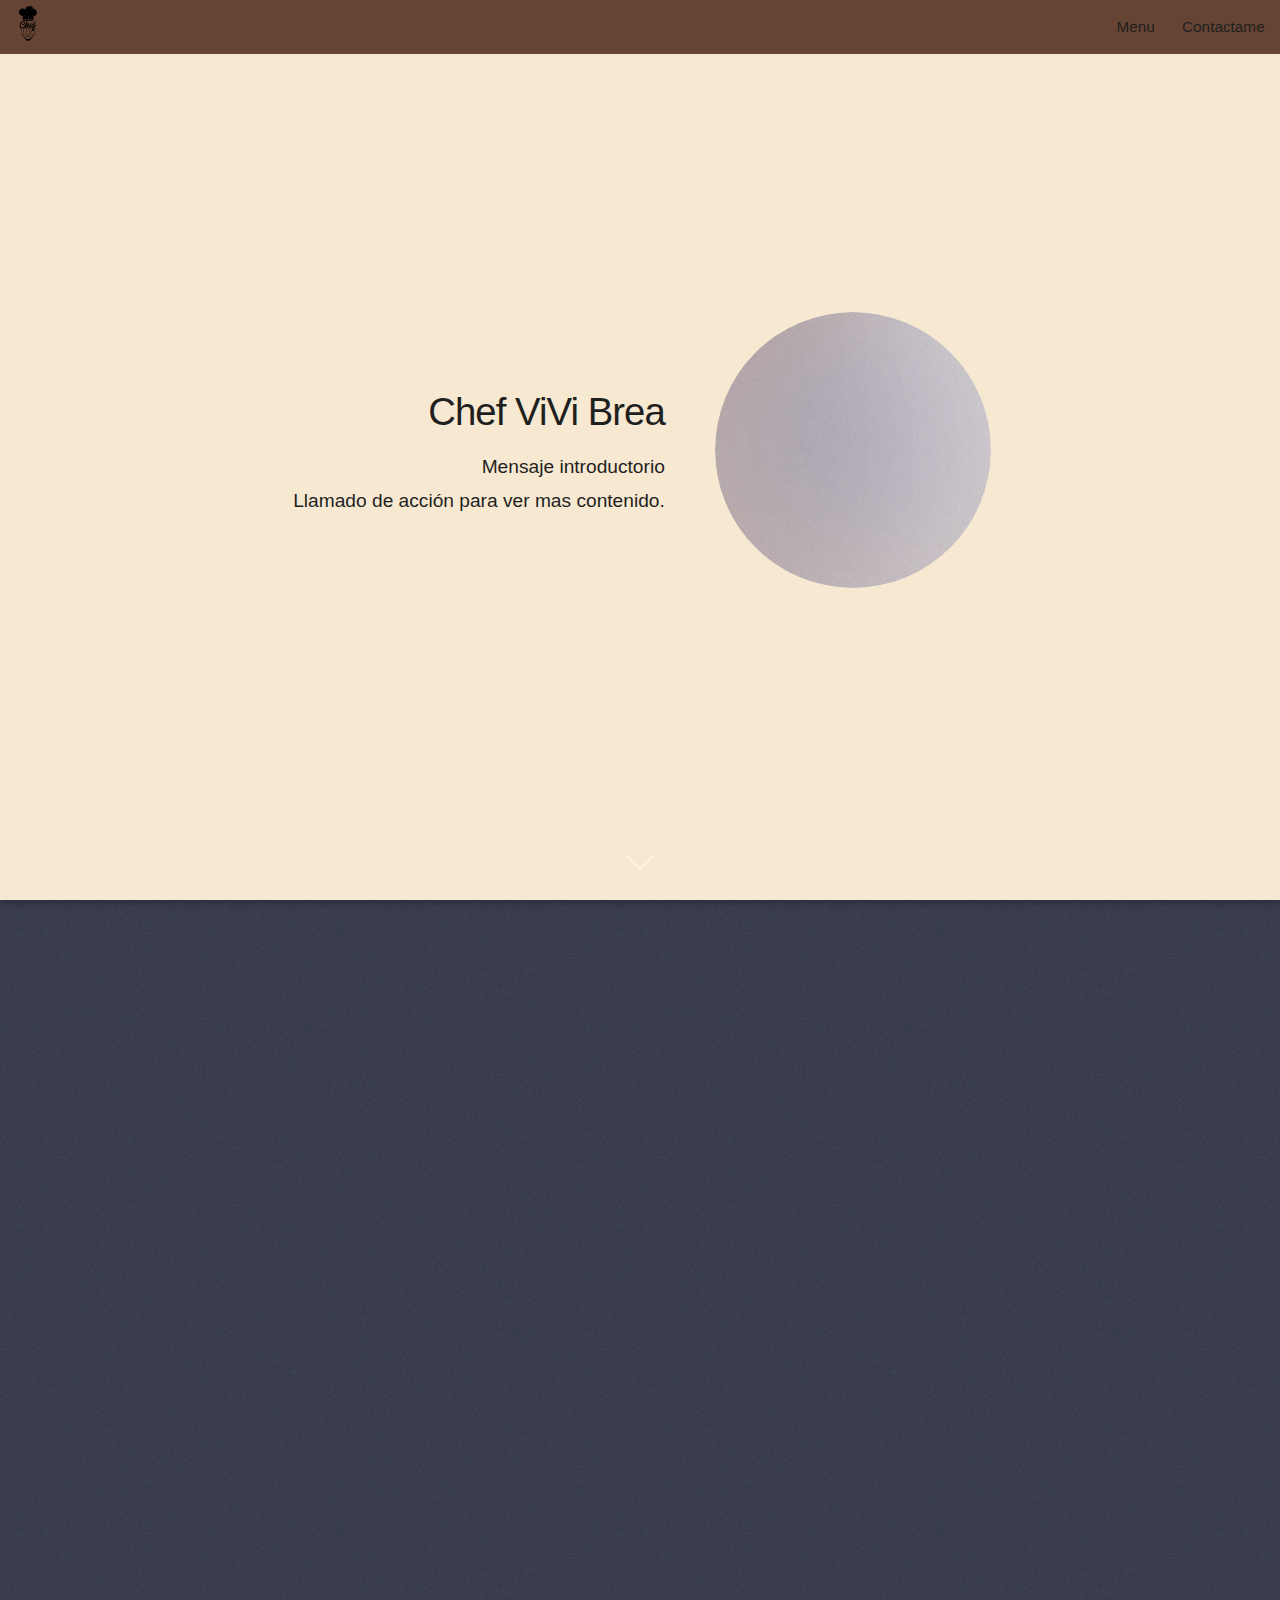
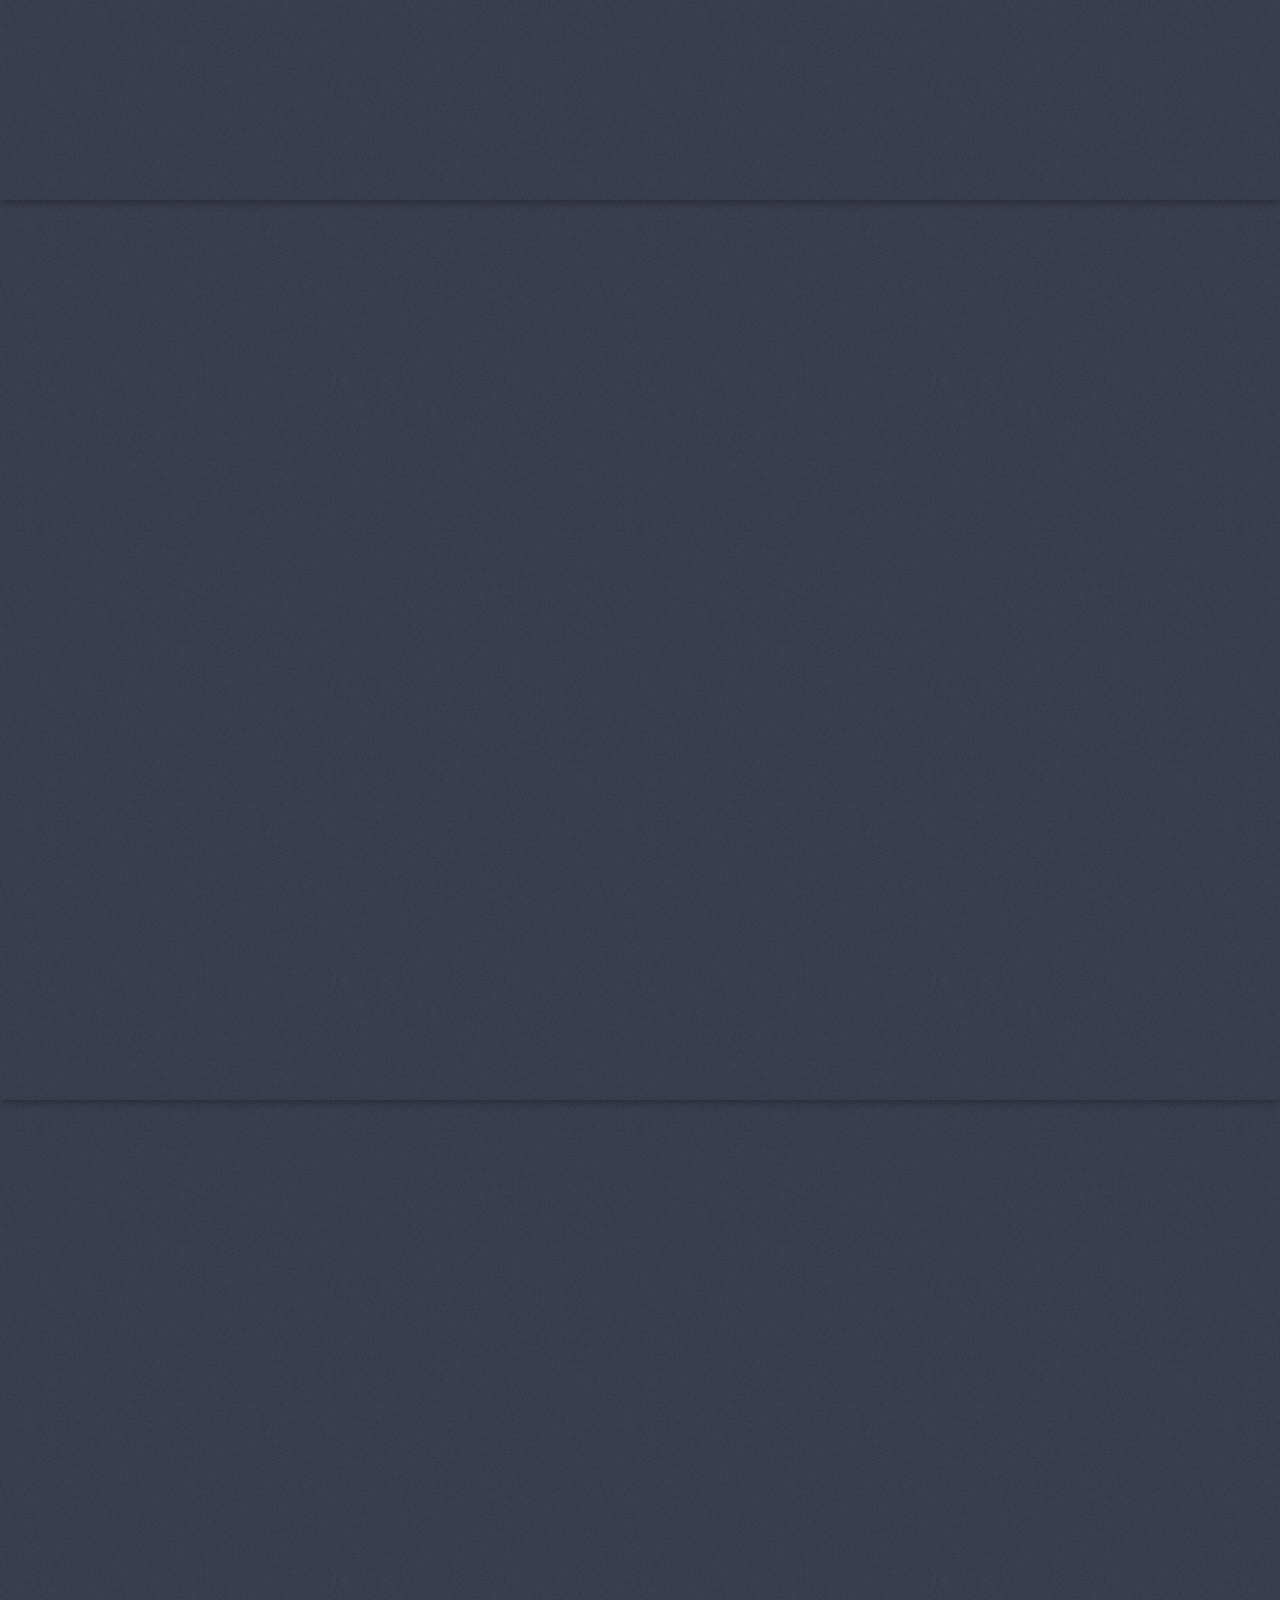
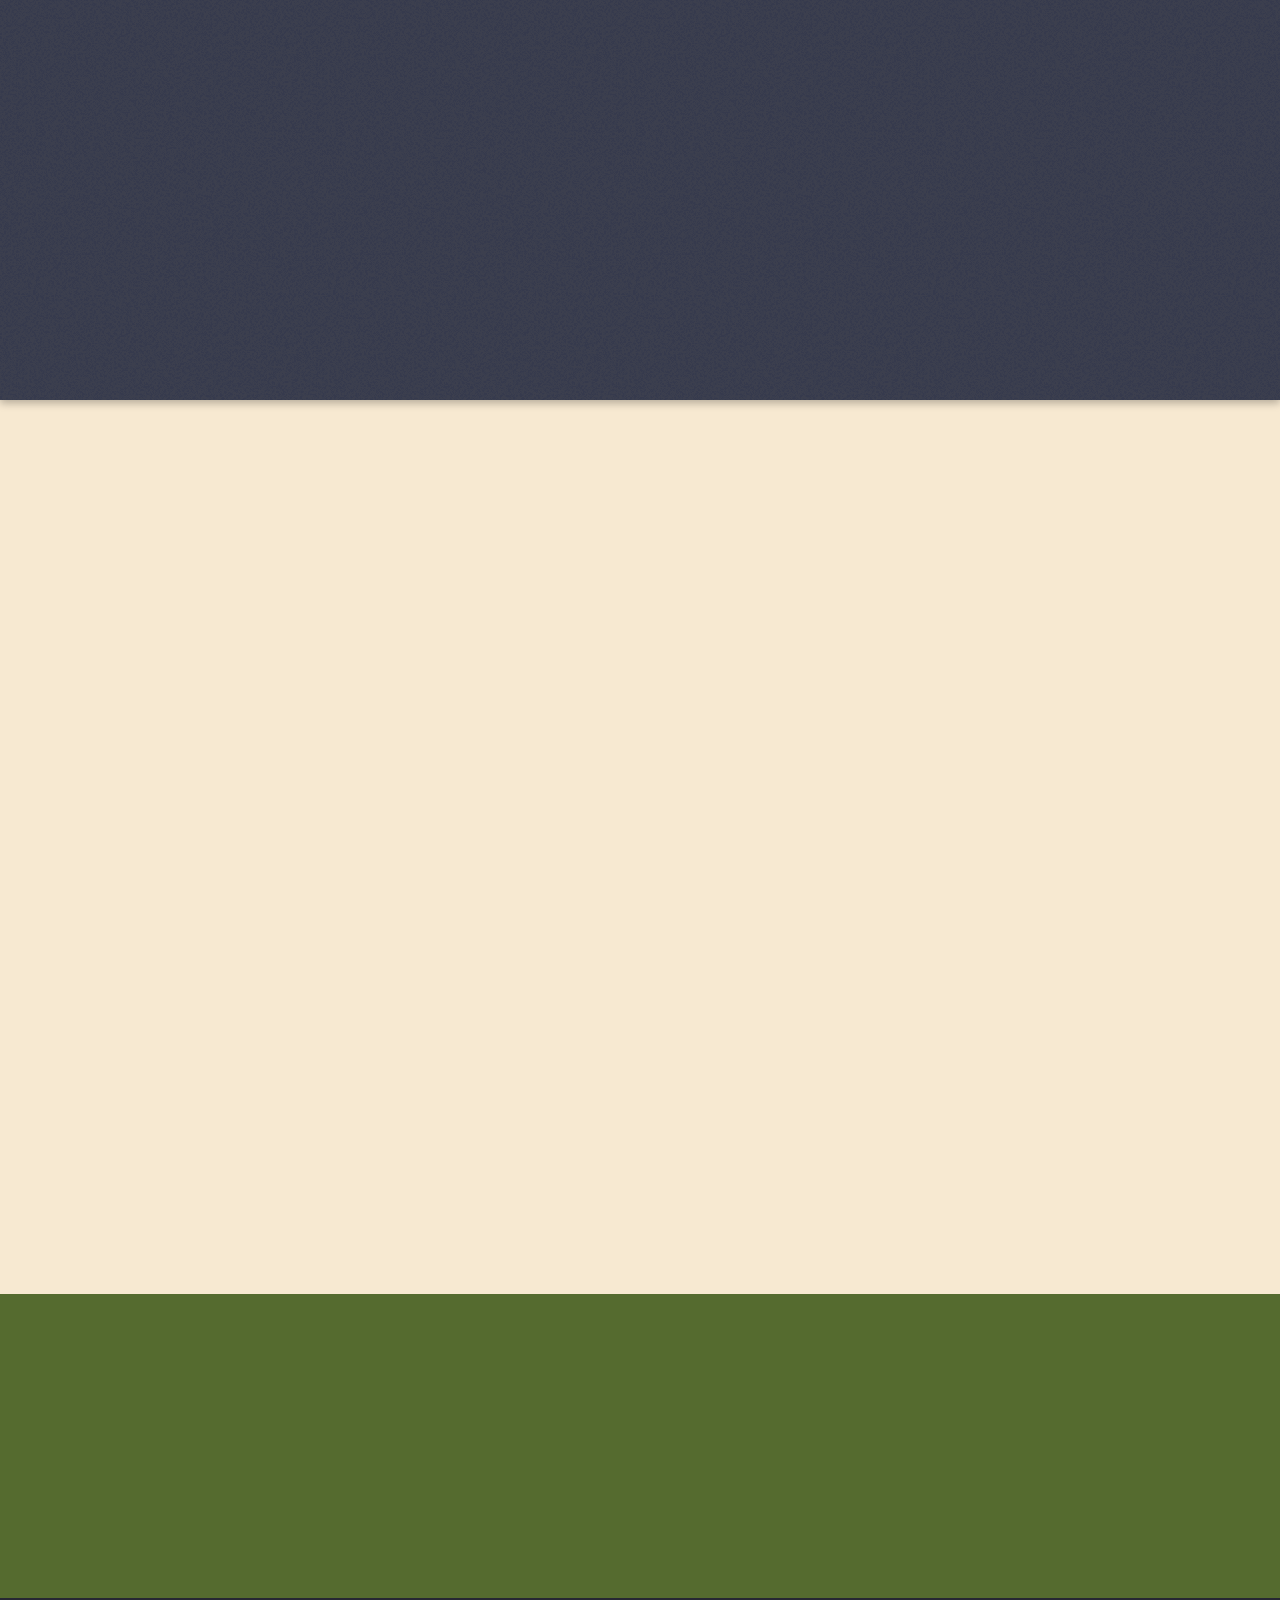
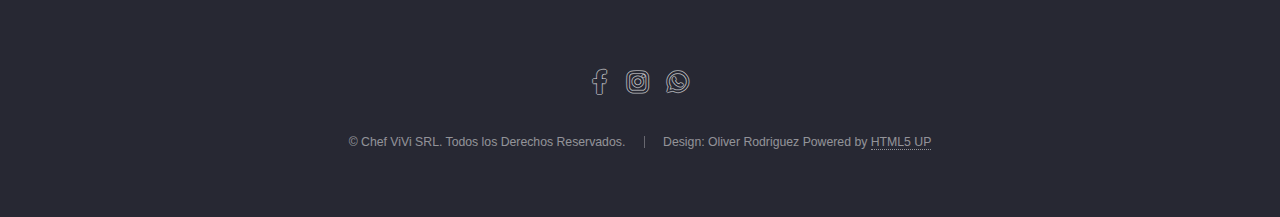
<file: index.html>
<!DOCTYPE HTML>
<!--
	Landed by HTML5 UP
	html5up.net | @ajlkn
	Free for personal and commercial use under the CCA 3.0 license (html5up.net/license)
-->
<html>
	<head>
		<title>Chef ViVi Brea</title>
		<meta charset="utf-8" />
		<meta name="viewport" content="width=device-width, initial-scale=1, user-scalable=no" />
		<link rel="stylesheet" href="assets/css/main.css" />
		<noscript><link rel="stylesheet" href="assets/css/noscript.css" /></noscript>
	</head>
	<body class="is-preload landing">
		<div id="page-wrapper">

			<!-- Header -->
				<header id="header">
					<h1 id="logo"><a href="index.html"><img id="Logo_main" src="images/SVG/Logo_ChefViVi.svg" alt="Logo Chef ViVi"></a></h1>
					<nav id="nav">
						<ul>
							<!-- <li><a href="index.html">Home</a></li> -->
							<li>
								<a href="#">Menu</a>
								<ul>
									<li><a href="Servicio_Principal.html">Servicio Principal</a></li>
									<li><a href="Servicio_Secundario.html">Servicio Secundario</a></li>
									<li><a href="Servicio_Adicional.html">Adicional</a></li>
									<li>
										<a href="#">Sub-Menu</a>
										<ul>
											<li><a href="#">Adicional 1</a></li>
											<li><a href="#">Adicional 2</a></li>
											<li><a href="#">Adicional 3</a></li>
											<li><a href="#">Adicional 4</a></li>
										</ul>
									</li>
								</ul>
							</li>
							<li><a href="#five">Contactame</a></li>
							<!-- <li><a href="#" class="button primary">Sign Up</a></li> -->
						</ul>
					</nav>
				</header>

			<!-- Banner -->
				<section id="banner">
					<div class="content">
						<header>
							<h2>Chef ViVi Brea</h2>
							<p>Mensaje introductorio<br />
							Llamado de acción para ver mas contenido.</p>
						</header>
						<span class="image"><img src="images/pic01.jpg" alt="" /></span>
					</div>
					<a href="#one" class="goto-next scrolly">Next</a>
				</section>

			<!-- One -->
				<section id="one" class="spotlight style1 bottom">
					<span class="image fit main"><img src="images/pic02.jpg" alt="" /></span>
					<div class="content">
						<div class="container">
							<div class="row">
								<div class="col-4 col-12-medium">
									<header>
										<h2>Bienvenidos a la experiencia culinaria de Chef ViVi</h2>
										<!-- <p>Nascetur eu nibh vestibulum amet gravida nascetur praesent</p> -->
									</header>
								</div>
								<div class="col-4 col-12-medium">
									<p>Mucho hablar de quien eres, a que te dedicas, porque lo haces y como te diferencias.</p>
								</div>
								<div class="col-4 col-12-medium">
									<p>detalles sobre testimonios de lo bueno que es un cerdito a la caja china, porque no es lo mismo cocinarlo usted mismo. la paz de que te lo haga el chef vivi, el bulto que eso hace con la gente y el fronteo highclass.</p>
								</div>
							</div>
						</div>
					</div>
					<a href="#two" class="goto-next scrolly">Next</a>
				</section>

			<!-- Two -->
				<section id="two" class="spotlight style2 right">
					<span class="image fit main"><img src="images/pic03.jpg" alt="" /></span>
					<div class="content">
						<header>
							<h2>Introduccion a servicio principal</h2>
							<p>Sub mensaje de impacto sobre servicio principal</p>
						</header>
						<p>Toma de accion </p>
						<ul class="actions">
							<li><a href="Servicio_Principal.html" class="button">Descubre Mas</a></li>
						</ul>
					</div>
					<a href="#three" class="goto-next scrolly">Next</a>
				</section>

			<!-- Three -->
				<section id="three" class="spotlight style3 left">
					<span class="image fit main bottom"><img src="images/pic04.jpg" alt="" /></span>
					<div class="content">
						<header>
							<h2>Servicio Secundario</h2>
							<p>Sub mensaje de impacto sobre servicio secundario</p>
						</header>
						<p>Toma de acción</p>
						<ul class="actions">
							<li><a href="Servicio_Secundario.html" class="button">Descubre Mas</a></li>
						</ul>
					</div>
					<a href="#four" class="goto-next scrolly">Next</a>
				</section>

			<!-- Four -->
				<section id="four" class="wrapper style1 special fade-up">
					<div class="container">
						<header class="major">
							<h2>Conveniencias y facilidades sercicios</h2>
							<p>Descripción general de atributos a brindar.</p>
						</header>
						<div class="box alt">
							<div class="row gtr-uniform">
								<section class="col-4 col-6-medium col-12-xsmall">
									<span class="icon solid alt major fa-chart-area"></span>
									<h3>Logo temporal</h3>
									<p>Descripción de la facilidad o conveniencia</p>
								</section>
								<section class="col-4 col-6-medium col-12-xsmall">
									<span class="icon solid alt major fa-comment"></span>
									<h3>Logo temporal</h3>
									<p>Descripción de la facilidad o conveniencia</p>
								</section>
								<section class="col-4 col-6-medium col-12-xsmall">
									<span class="icon solid alt major fa-flask"></span>
									<h3>Logo temporal</h3>
									<p>Descripción de la facilidad o conveniencia</p>
								</section>
								<section class="col-4 col-6-medium col-12-xsmall">
									<span class="icon solid alt major fa-paper-plane"></span>
									<h3>Logo temporal</h3>
									<p>Descripción de la facilidad o conveniencia</p>
								</section>
								<!-- <section class="col-4 col-6-medium col-12-xsmall">
									<span class="icon solid alt major fa-file"></span>
									<h3>Logo temporal</h3>
									<p>Feugiat accumsan lorem eu ac lorem amet accumsan donec. Blandit orci porttitor.</p>
								</section>
								<section class="col-4 col-6-medium col-12-xsmall">
									<span class="icon solid alt major fa-lock"></span>
									<h3>Logo temporal</h3>
									<p>Feugiat accumsan lorem eu ac lorem amet accumsan donec. Blandit orci porttitor.</p>
								</section> -->
							</div>
						</div>
						<footer class="major">
							<ul class="actions special">
								<li><a href="Servicio_Adicional.html" class="button">Mas Información</a></li>
							</ul>
						</footer>
					</div>
				</section>

			<!-- Five -->
				<section id="five" class="wrapper style2 special fade">
					<div class="container">
						<header>
							<h2>Solicita cotización y fecha de entrega.</h2>
							<p>Establecer metodo de contacto ejemplo abajo email. puede ser whataspp message</p>
						</header>
						<form method="post" action="#" class="cta">
							<div class="row gtr-uniform gtr-50">
								<div class="col-8 col-12-xsmall"><input type="email" name="email" id="email" placeholder="Tu Correo Electronico" /></div>
								<div class="col-4 col-12-xsmall"><input type="submit" value="Enviar" class="fit primary" /></div>
							</div>
						</form>
					</div>
				</section>

			<!-- Footer -->
				<footer id="footer">
					<ul class="icons">
						<!-- <li><a href="#" class="icon brands alt fa-twitter"><span class="label">Twitter</span></a></li> -->
						<li><a href="#" class="icon brands alt fa-facebook-f"><span class="label">Facebook</span></a></li>
						<!-- <li><a href="#" class="icon brands alt fa-linkedin-in"><span class="label">LinkedIn</span></a></li> -->
						<li><a href="#" class="icon brands alt fa-instagram"><span class="label">Instagram</span></a></li>
						<li><a href="#" class="icon brands alt fa-whatsapp"><span class="label">Instagram</span></a></li>
						<!-- <li><a href="#" class="icon brands alt fa-github"><span class="label">GitHub</span></a></li> -->
						<!-- <li><a href="#" class="icon solid alt fa-envelope"><span class="label">Email</span></a></li> -->
					</ul>
					<ul class="copyright">
						<li>&copy; Chef ViVi SRL. Todos los Derechos Reservados.</li><li>Design: Oliver Rodriguez Powered by <a href="http://html5up.net">HTML5 UP</a></li>
					</ul>
				</footer>

		</div>

		<!-- Scripts -->
			<script src="assets/js/jquery.min.js"></script>
			<script src="assets/js/jquery.scrolly.min.js"></script>
			<script src="assets/js/jquery.dropotron.min.js"></script>
			<script src="assets/js/jquery.scrollex.min.js"></script>
			<script src="assets/js/browser.min.js"></script>
			<script src="assets/js/breakpoints.min.js"></script>
			<script src="assets/js/util.js"></script>
			<script src="assets/js/main.js"></script>

	</body>
</html>
</file>
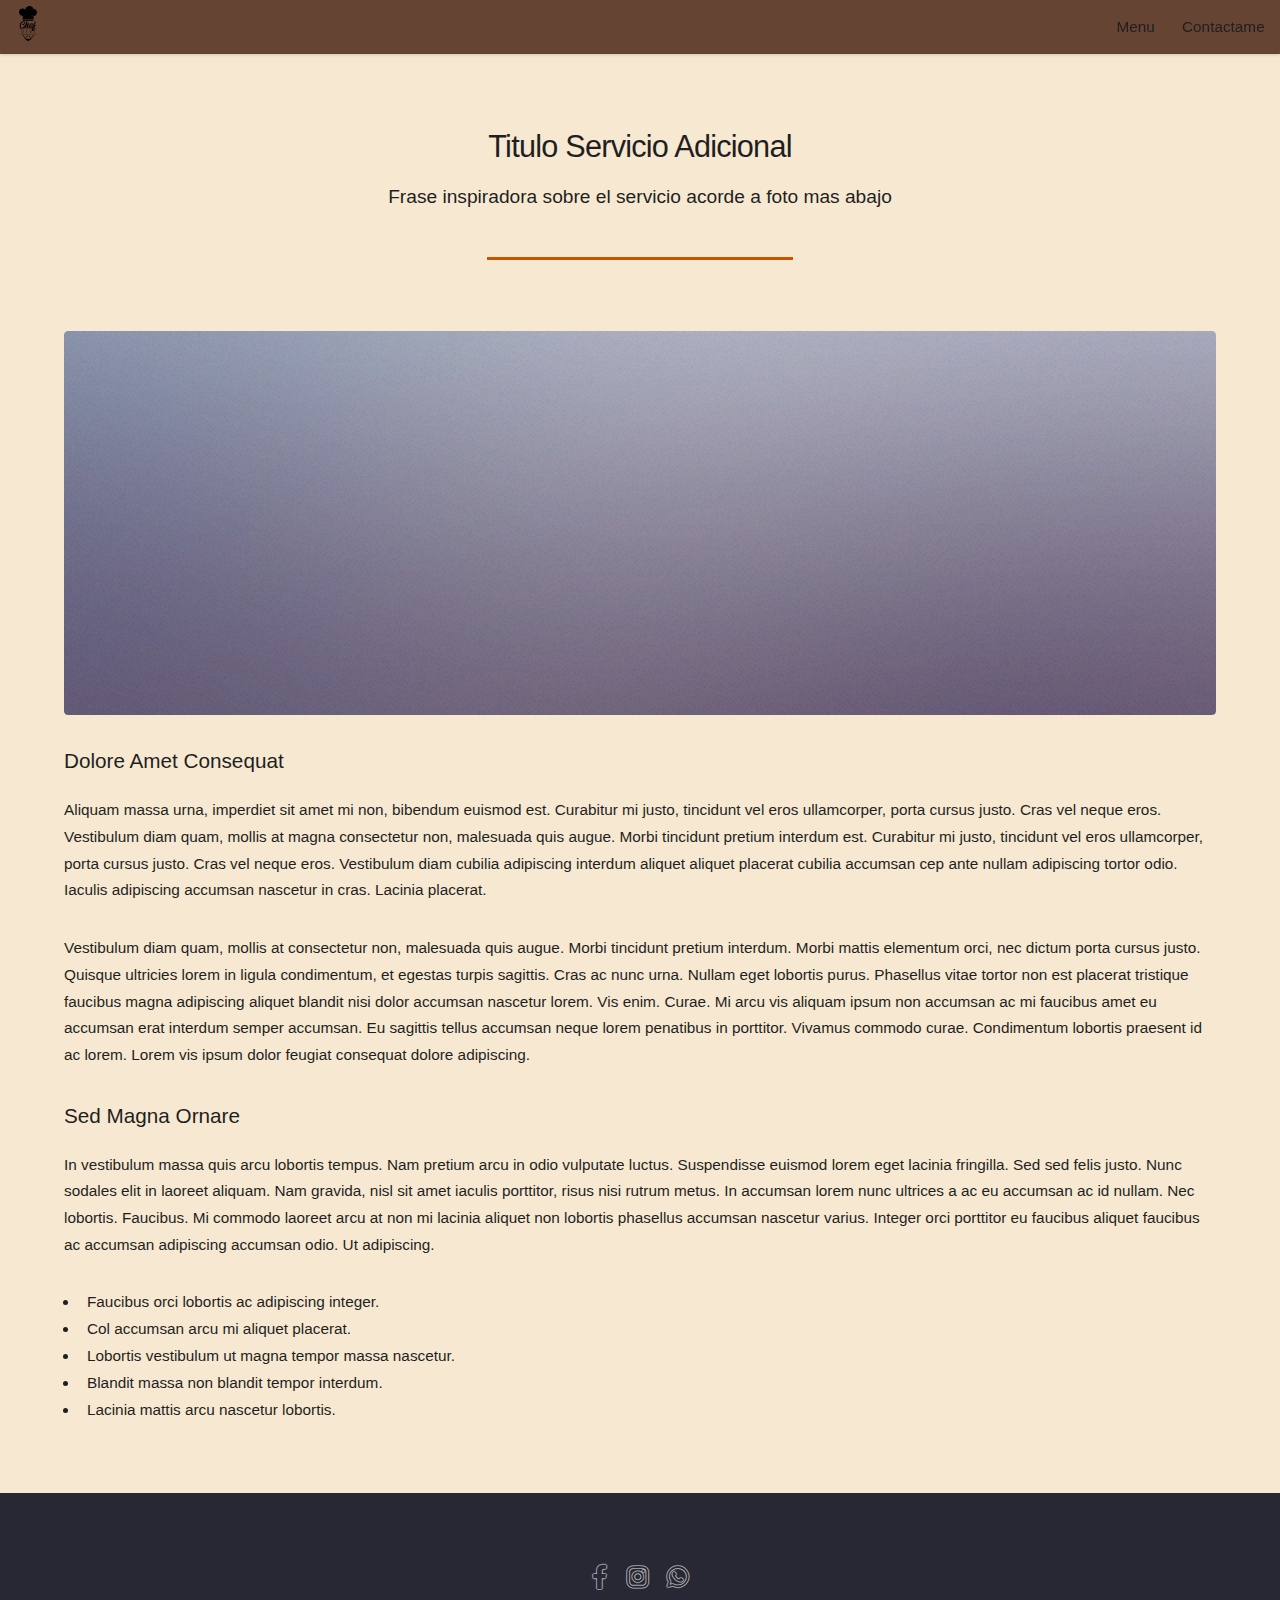
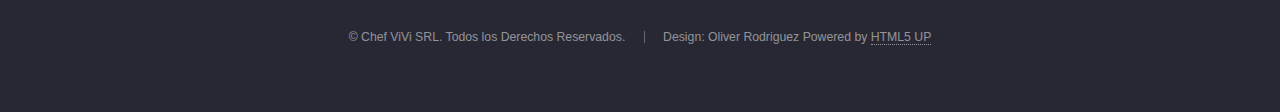
<file: Servicio_Adicional.html>
<!DOCTYPE HTML>
<!--
	Landed by HTML5 UP
	html5up.net | @ajlkn
	Free for personal and commercial use under the CCA 3.0 license (html5up.net/license)
-->
<html>
	<head>
		<title>Chef ViVi Brea - Adicional</title>
		<meta charset="utf-8" />
		<meta name="viewport" content="width=device-width, initial-scale=1, user-scalable=no" />
		<link rel="stylesheet" href="assets/css/main.css" />
		<noscript><link rel="stylesheet" href="assets/css/noscript.css" /></noscript>
	</head>
	<body class="is-preload">
		<div id="page-wrapper">

			<!-- Header -->
				<header id="header">
					<h1 id="logo"><a href="index.html"><img id="Logo_main" src="images/SVG/Logo_ChefViVi.svg" alt="Logo Chef ViVi"></a></h1>					<nav id="nav">
						<ul>
							<!-- <li><a href="index.html">Home</a></li> -->
							<li>
								<a href="#">Menu</a>
								<ul>
									<li><a href="Servicio_Principal.html">Servicio Principal</a></li>
									<li><a href="Servicio_Secundario.html">Servicio Secundario</a></li>
									<!-- <li><a href="no-sidebar.html">Adicional</a></li> -->
									<li>
										<a href="#">Sub-Menu</a>
										<ul>
											<li><a href="#">Adicional 1</a></li>
											<li><a href="#">Adicional 2</a></li>
											<li><a href="#">Adicional 3</a></li>
											<li><a href="#">Adicional 4</a></li>
										</ul>
									</li>
								</ul>
							</li>
							<li><a href="index.html#five">Contactame</a></li>
							<!-- <li><a href="#" class="button primary">Sign Up</a></li> -->
						</ul>
					</nav>
				</header>

			<!-- Main -->
				<div id="main" class="wrapper style1">
					<div class="container">
						<header class="major">
							<h2>Titulo Servicio Adicional</h2>
							<p>Frase inspiradora sobre el servicio acorde a foto mas abajo</p>
						</header>

						<!-- Content -->
							<section id="content">
								<a href="#" class="image fit"><img src="images/pic07.jpg" alt="" /></a>
								<h3>Dolore Amet Consequat</h3>
								<p>Aliquam massa urna, imperdiet sit amet mi non, bibendum euismod est. Curabitur mi justo, tincidunt vel eros ullamcorper, porta cursus justo. Cras vel neque eros. Vestibulum diam quam, mollis at magna consectetur non, malesuada quis augue. Morbi tincidunt pretium interdum est. Curabitur mi justo, tincidunt vel eros ullamcorper, porta cursus justo. Cras vel neque eros. Vestibulum diam cubilia adipiscing interdum aliquet aliquet placerat cubilia accumsan cep ante nullam adipiscing tortor odio. Iaculis adipiscing accumsan nascetur in cras. Lacinia placerat.</p>
								<p>Vestibulum diam quam, mollis at consectetur non, malesuada quis augue. Morbi tincidunt pretium interdum. Morbi mattis elementum orci, nec dictum porta cursus justo. Quisque ultricies lorem in ligula condimentum, et egestas turpis sagittis. Cras ac nunc urna. Nullam eget lobortis purus. Phasellus vitae tortor non est placerat tristique faucibus magna adipiscing aliquet blandit nisi dolor accumsan nascetur lorem. Vis enim. Curae. Mi arcu vis aliquam ipsum non accumsan ac mi faucibus amet eu accumsan erat interdum semper accumsan. Eu sagittis tellus accumsan neque lorem penatibus in porttitor. Vivamus commodo curae. Condimentum lobortis praesent id ac lorem. Lorem vis ipsum dolor feugiat consequat dolore adipiscing.</p>
								<h3>Sed Magna Ornare</h3>
								<p>In vestibulum massa quis arcu lobortis tempus. Nam pretium arcu in odio vulputate luctus. Suspendisse euismod lorem eget lacinia fringilla. Sed sed felis justo. Nunc sodales elit in laoreet aliquam. Nam gravida, nisl sit amet iaculis porttitor, risus nisi rutrum metus. In accumsan lorem nunc ultrices a ac eu accumsan ac id nullam. Nec lobortis. Faucibus. Mi commodo laoreet arcu at non mi lacinia aliquet non lobortis phasellus accumsan nascetur varius. Integer orci porttitor eu faucibus aliquet faucibus ac accumsan adipiscing accumsan odio. Ut adipiscing.</p>
								<ul>
									<li>Faucibus orci lobortis ac adipiscing integer.</li>
									<li>Col accumsan arcu mi aliquet placerat.</li>
									<li>Lobortis vestibulum ut magna tempor massa nascetur.</li>
									<li>Blandit massa non blandit tempor interdum.</li>
									<li>Lacinia mattis arcu nascetur lobortis.</li>
								</ul>
							</section>

					</div>
				</div>

			<!-- Footer -->
			<footer id="footer">
				<ul class="icons">
					<!-- <li><a href="#" class="icon brands alt fa-twitter"><span class="label">Twitter</span></a></li> -->
					<li><a href="#" class="icon brands alt fa-facebook-f"><span class="label">Facebook</span></a></li>
					<!-- <li><a href="#" class="icon brands alt fa-linkedin-in"><span class="label">LinkedIn</span></a></li> -->
					<li><a href="#" class="icon brands alt fa-instagram"><span class="label">Instagram</span></a></li>
					<li><a href="#" class="icon brands alt fa-whatsapp"><span class="label">Instagram</span></a></li>
					<!-- <li><a href="#" class="icon brands alt fa-github"><span class="label">GitHub</span></a></li> -->
					<!-- <li><a href="#" class="icon solid alt fa-envelope"><span class="label">Email</span></a></li> -->
				</ul>
				<ul class="copyright">
					<li>&copy; Chef ViVi SRL. Todos los Derechos Reservados.</li><li>Design: Oliver Rodriguez Powered by <a href="http://html5up.net">HTML5 UP</a></li>
				</ul>
			</footer>

		</div>

		<!-- Scripts -->
			<script src="assets/js/jquery.min.js"></script>
			<script src="assets/js/jquery.scrolly.min.js"></script>
			<script src="assets/js/jquery.dropotron.min.js"></script>
			<script src="assets/js/jquery.scrollex.min.js"></script>
			<script src="assets/js/browser.min.js"></script>
			<script src="assets/js/breakpoints.min.js"></script>
			<script src="assets/js/util.js"></script>
			<script src="assets/js/main.js"></script>

	</body>
</html>
</file>
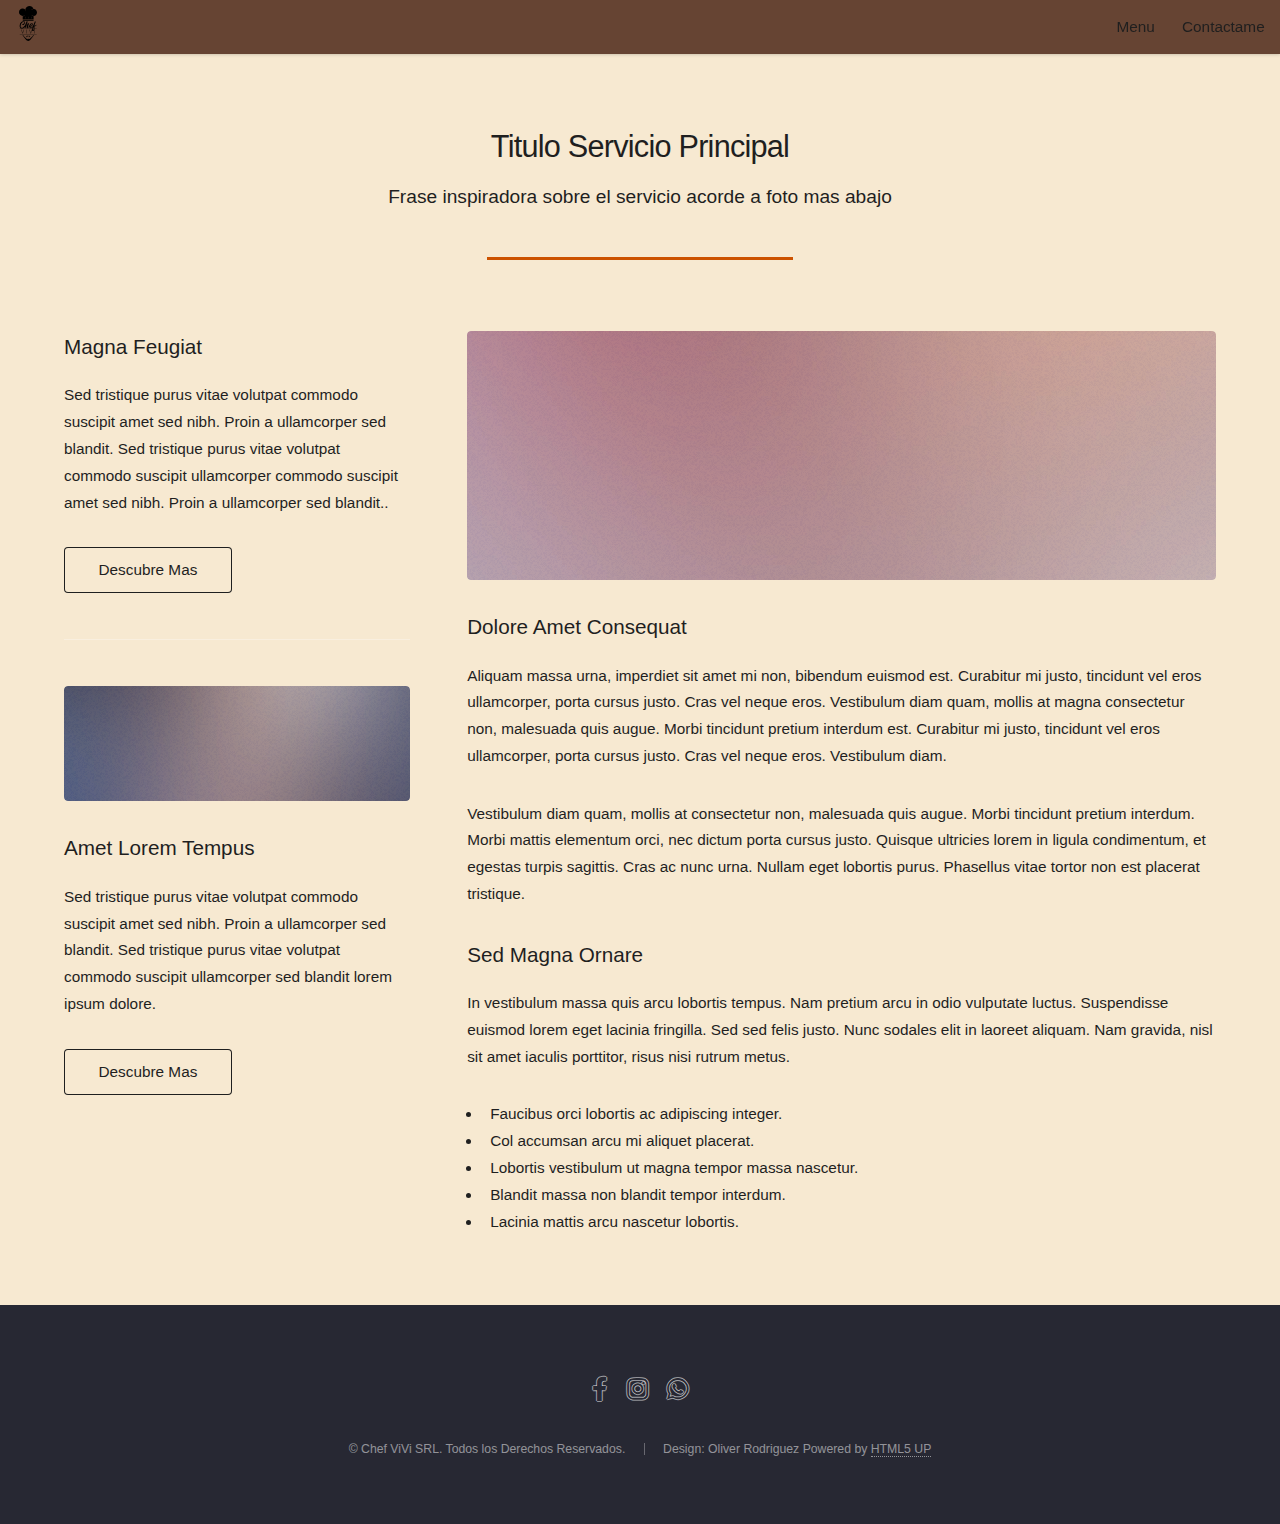
<file: Servicio_Principal.html>
<!DOCTYPE HTML>
<!--
	Landed by HTML5 UP
	html5up.net | @ajlkn
	Free for personal and commercial use under the CCA 3.0 license (html5up.net/license)
-->
<html>
	<head>
		<title>Chef ViVi - Servicio Principal</title>
		<meta charset="utf-8" />
		<meta name="viewport" content="width=device-width, initial-scale=1, user-scalable=no" />
		<link rel="stylesheet" href="assets/css/main.css" />
		<noscript><link rel="stylesheet" href="assets/css/noscript.css" /></noscript>
	</head>
	<body class="is-preload">
		<div id="page-wrapper">

			<!-- Header -->
				<header id="header">
					<h1 id="logo"><a href="index.html"><img id="Logo_main" src="images/SVG/Logo_ChefViVi.svg" alt="Logo Chef ViVi"></a></h1>					<nav id="nav">
						<ul>
							<!-- <li><a href="index.html">Home</a></li> -->
							<li>
								<a href="#">Menu</a>
								<ul>
									<!-- <li><a href="left-sidebar.html">Servicio Principal</a></li> -->
									<li><a href="Servicio_Secundario.html">Servicio Secundario</a></li>
									<li><a href="Servicio_Adicional.html">Adicional</a></li>
									<li>
										<a href="#">Sub-Menu</a>
										<ul>
											<li><a href="#">Adicional 1</a></li>
											<li><a href="#">Adicional 2</a></li>
											<li><a href="#">Adicional 3</a></li>
											<li><a href="#">Adicional 4</a></li>
										</ul>
									</li>
								</ul>
							</li>
							<li><a href="index.html#five">Contactame</a></li>
							<!-- <li><a href="#" class="button primary">Sign Up</a></li> -->
						</ul>
					</nav>
				</header>

			<!-- Main -->
				<div id="main" class="wrapper style1">
					<div class="container">
						<header class="major">
							<h2>Titulo Servicio Principal</h2>
							<p>Frase inspiradora sobre el servicio acorde a foto mas abajo</p>
						</header>
						<div class="row gtr-150">
							<div class="col-4 col-12-medium">

								<!-- Sidebar -->
									<section id="sidebar">
										<section>
											<h3>Magna Feugiat</h3>
											<p>Sed tristique purus vitae volutpat commodo suscipit amet sed nibh. Proin a ullamcorper sed blandit. Sed tristique purus vitae volutpat commodo suscipit ullamcorper commodo suscipit amet sed nibh. Proin a ullamcorper sed blandit..</p>
											<footer>
												<ul class="actions">
													<li><a href="#" class="button">Descubre Mas</a></li>
												</ul>
											</footer>
										</section>
										<hr />
										<section>
											<a href="#" class="image fit"><img src="images/pic06.jpg" alt="" /></a>
											<h3>Amet Lorem Tempus</h3>
											<p>Sed tristique purus vitae volutpat commodo suscipit amet sed nibh. Proin a ullamcorper sed blandit. Sed tristique purus vitae volutpat commodo suscipit ullamcorper sed blandit lorem ipsum dolore.</p>
											<footer>
												<ul class="actions">
													<li><a href="#" class="button">Descubre Mas</a></li>
												</ul>
											</footer>
										</section>
									</section>

							</div>
							<div class="col-8 col-12-medium imp-medium">

								<!-- Content -->
									<section id="content">
										<a href="#" class="image fit"><img src="images/pic05.jpg" alt="" /></a>
										<h3>Dolore Amet Consequat</h3>
										<p>Aliquam massa urna, imperdiet sit amet mi non, bibendum euismod est. Curabitur mi justo, tincidunt vel eros ullamcorper, porta cursus justo. Cras vel neque eros. Vestibulum diam quam, mollis at magna consectetur non, malesuada quis augue. Morbi tincidunt pretium interdum est. Curabitur mi justo, tincidunt vel eros ullamcorper, porta cursus justo. Cras vel neque eros. Vestibulum diam.</p>
										<p>Vestibulum diam quam, mollis at consectetur non, malesuada quis augue. Morbi tincidunt pretium interdum. Morbi mattis elementum orci, nec dictum porta cursus justo. Quisque ultricies lorem in ligula condimentum, et egestas turpis sagittis. Cras ac nunc urna. Nullam eget lobortis purus. Phasellus vitae tortor non est placerat tristique.</p>
										<h3>Sed Magna Ornare</h3>
										<p>In vestibulum massa quis arcu lobortis tempus. Nam pretium arcu in odio vulputate luctus. Suspendisse euismod lorem eget lacinia fringilla. Sed sed felis justo. Nunc sodales elit in laoreet aliquam. Nam gravida, nisl sit amet iaculis porttitor, risus nisi rutrum metus.</p>
										<ul>
											<li>Faucibus orci lobortis ac adipiscing integer.</li>
											<li>Col accumsan arcu mi aliquet placerat.</li>
											<li>Lobortis vestibulum ut magna tempor massa nascetur.</li>
											<li>Blandit massa non blandit tempor interdum.</li>
											<li>Lacinia mattis arcu nascetur lobortis.</li>
										</ul>
									</section>

							</div>
						</div>
					</div>
				</div>

			<!-- Footer -->
			<footer id="footer">
				<ul class="icons">
					<!-- <li><a href="#" class="icon brands alt fa-twitter"><span class="label">Twitter</span></a></li> -->
					<li><a href="#" class="icon brands alt fa-facebook-f"><span class="label">Facebook</span></a></li>
					<!-- <li><a href="#" class="icon brands alt fa-linkedin-in"><span class="label">LinkedIn</span></a></li> -->
					<li><a href="#" class="icon brands alt fa-instagram"><span class="label">Instagram</span></a></li>
					<li><a href="#" class="icon brands alt fa-whatsapp"><span class="label">Instagram</span></a></li>
					<!-- <li><a href="#" class="icon brands alt fa-github"><span class="label">GitHub</span></a></li> -->
					<!-- <li><a href="#" class="icon solid alt fa-envelope"><span class="label">Email</span></a></li> -->
				</ul>
				<ul class="copyright">
					<li>&copy; Chef ViVi SRL. Todos los Derechos Reservados.</li><li>Design: Oliver Rodriguez Powered by <a href="http://html5up.net">HTML5 UP</a></li>
				</ul>
			</footer>

		</div>

		<!-- Scripts -->
			<script src="assets/js/jquery.min.js"></script>
			<script src="assets/js/jquery.scrolly.min.js"></script>
			<script src="assets/js/jquery.dropotron.min.js"></script>
			<script src="assets/js/jquery.scrollex.min.js"></script>
			<script src="assets/js/browser.min.js"></script>
			<script src="assets/js/breakpoints.min.js"></script>
			<script src="assets/js/util.js"></script>
			<script src="assets/js/main.js"></script>

	</body>
</html>
</file>
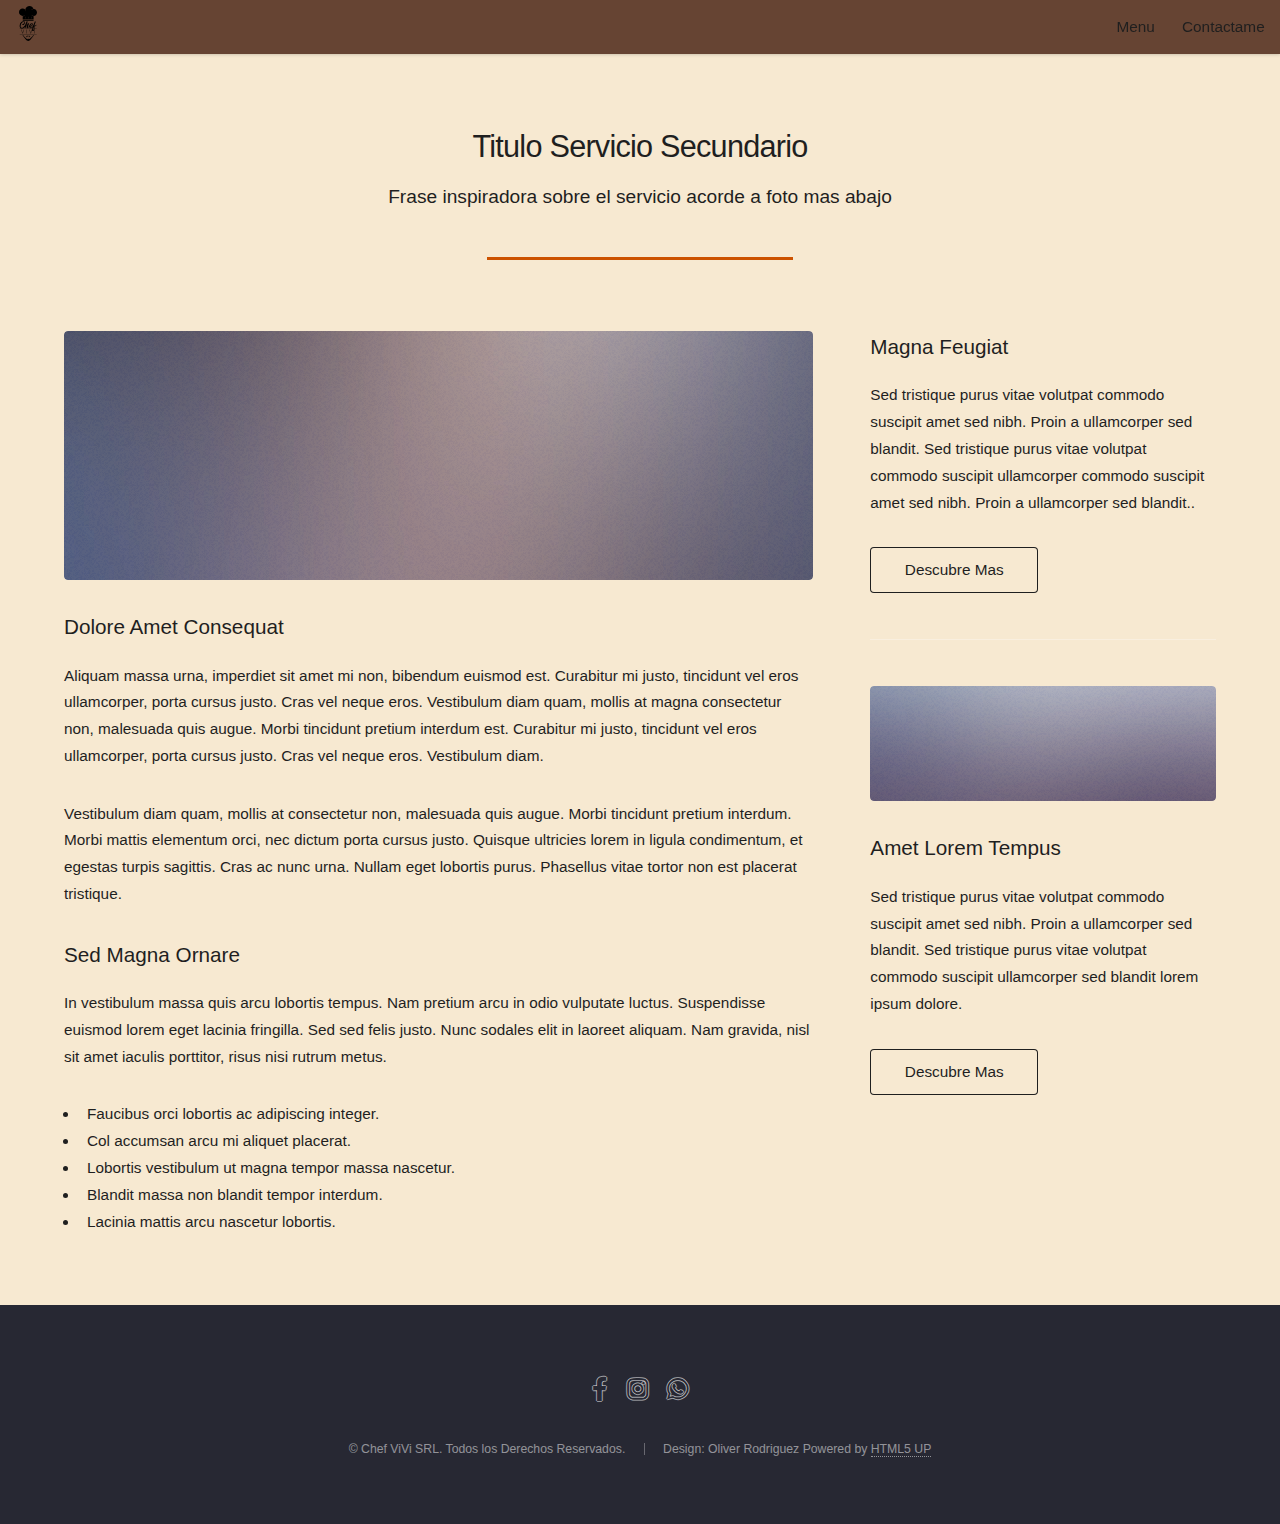
<file: Servicio_Secundario.html>
<!DOCTYPE HTML>
<!--
	Landed by HTML5 UP
	html5up.net | @ajlkn
	Free for personal and commercial use under the CCA 3.0 license (html5up.net/license)
-->
<html>
	<head>
		<title>Chef ViVi - Servicio Secundario</title>
		<meta charset="utf-8" />
		<meta name="viewport" content="width=device-width, initial-scale=1, user-scalable=no" />
		<link rel="stylesheet" href="assets/css/main.css" />
		<noscript><link rel="stylesheet" href="assets/css/noscript.css" /></noscript>
	</head>
	<body class="is-preload">
		<div id="page-wrapper">

			<!-- Header -->
				<header id="header">
					<h1 id="logo"><a href="index.html"><img id="Logo_main" src="images/SVG/Logo_ChefViVi.svg" alt="Logo Chef ViVi"></a></h1>					<nav id="nav">
						<ul>
							<!-- <li><a href="index.html">Home</a></li> -->
							<li>
								<a href="#">Menu</a>
								<ul>
									<li><a href="Servicio_Principal.html">Servicio Principal</a></li>
									<!-- <li><a href="right-sidebar.html">Servicio Secundario</a></li> -->
									<li><a href="Servicio_Adicional.html">Adicional</a></li>
									<li>
										<a href="#">Sub-Menu</a>
										<ul>
											<li><a href="#">Adicional 1</a></li>
											<li><a href="#">Adicional 2</a></li>
											<li><a href="#">Adicional 3</a></li>
											<li><a href="#">Adicional 4</a></li>
										</ul>
									</li>
								</ul>
							</li>
							<li><a href="index.html#five">Contactame</a></li>
							<!-- <li><a href="#" class="button primary">Sign Up</a></li> -->
						</ul>
					</nav>
				</header>

			<!-- Main -->
				<div id="main" class="wrapper style1">
					<div class="container">
						<header class="major">
							<h2>Titulo Servicio Secundario</h2>
							<p>Frase inspiradora sobre el servicio acorde a foto mas abajo</p>
						</header>
						<div class="row gtr-150">
							<div class="col-8 col-12-medium">

								<!-- Content -->
									<section id="content">
										<a href="#" class="image fit"><img src="images/pic06.jpg" alt="" /></a>
										<h3>Dolore Amet Consequat</h3>
										<p>Aliquam massa urna, imperdiet sit amet mi non, bibendum euismod est. Curabitur mi justo, tincidunt vel eros ullamcorper, porta cursus justo. Cras vel neque eros. Vestibulum diam quam, mollis at magna consectetur non, malesuada quis augue. Morbi tincidunt pretium interdum est. Curabitur mi justo, tincidunt vel eros ullamcorper, porta cursus justo. Cras vel neque eros. Vestibulum diam.</p>
										<p>Vestibulum diam quam, mollis at consectetur non, malesuada quis augue. Morbi tincidunt pretium interdum. Morbi mattis elementum orci, nec dictum porta cursus justo. Quisque ultricies lorem in ligula condimentum, et egestas turpis sagittis. Cras ac nunc urna. Nullam eget lobortis purus. Phasellus vitae tortor non est placerat tristique.</p>
										<h3>Sed Magna Ornare</h3>
										<p>In vestibulum massa quis arcu lobortis tempus. Nam pretium arcu in odio vulputate luctus. Suspendisse euismod lorem eget lacinia fringilla. Sed sed felis justo. Nunc sodales elit in laoreet aliquam. Nam gravida, nisl sit amet iaculis porttitor, risus nisi rutrum metus.</p>
										<ul>
											<li>Faucibus orci lobortis ac adipiscing integer.</li>
											<li>Col accumsan arcu mi aliquet placerat.</li>
											<li>Lobortis vestibulum ut magna tempor massa nascetur.</li>
											<li>Blandit massa non blandit tempor interdum.</li>
											<li>Lacinia mattis arcu nascetur lobortis.</li>
										</ul>
									</section>

							</div>
							<div class="col-4 col-12-medium">

								<!-- Sidebar -->
									<section id="sidebar">
										<section>
											<h3>Magna Feugiat</h3>
											<p>Sed tristique purus vitae volutpat commodo suscipit amet sed nibh. Proin a ullamcorper sed blandit. Sed tristique purus vitae volutpat commodo suscipit ullamcorper commodo suscipit amet sed nibh. Proin a ullamcorper sed blandit..</p>
											<footer>
												<ul class="actions">
													<li><a href="#" class="button">Descubre Mas</a></li>
												</ul>
											</footer>
										</section>
										<hr />
										<section>
											<a href="#" class="image fit"><img src="images/pic07.jpg" alt="" /></a>
											<h3>Amet Lorem Tempus</h3>
											<p>Sed tristique purus vitae volutpat commodo suscipit amet sed nibh. Proin a ullamcorper sed blandit. Sed tristique purus vitae volutpat commodo suscipit ullamcorper sed blandit lorem ipsum dolore.</p>
											<footer>
												<ul class="actions">
													<li><a href="#" class="button">Descubre Mas</a></li>
												</ul>
											</footer>
										</section>
									</section>

							</div>
						</div>
					</div>
				</div>

			<!-- Footer -->
			<footer id="footer">
				<ul class="icons">
					<!-- <li><a href="#" class="icon brands alt fa-twitter"><span class="label">Twitter</span></a></li> -->
					<li><a href="#" class="icon brands alt fa-facebook-f"><span class="label">Facebook</span></a></li>
					<!-- <li><a href="#" class="icon brands alt fa-linkedin-in"><span class="label">LinkedIn</span></a></li> -->
					<li><a href="#" class="icon brands alt fa-instagram"><span class="label">Instagram</span></a></li>
					<li><a href="#" class="icon brands alt fa-whatsapp"><span class="label">Instagram</span></a></li>
					<!-- <li><a href="#" class="icon brands alt fa-github"><span class="label">GitHub</span></a></li> -->
					<!-- <li><a href="#" class="icon solid alt fa-envelope"><span class="label">Email</span></a></li> -->
				</ul>
				<ul class="copyright">
					<li>&copy; Chef ViVi SRL. Todos los Derechos Reservados.</li><li>Design: Oliver Rodriguez Powered by <a href="http://html5up.net">HTML5 UP</a></li>
				</ul>
			</footer>

		</div>

		<!-- Scripts -->
			<script src="assets/js/jquery.min.js"></script>
			<script src="assets/js/jquery.scrolly.min.js"></script>
			<script src="assets/js/jquery.dropotron.min.js"></script>
			<script src="assets/js/jquery.scrollex.min.js"></script>
			<script src="assets/js/browser.min.js"></script>
			<script src="assets/js/breakpoints.min.js"></script>
			<script src="assets/js/util.js"></script>
			<script src="assets/js/main.js"></script>

	</body>
</html>
</file>
<file: assets/css/noscript.css>
/*
	Landed by HTML5 UP
	html5up.net | @ajlkn
	Free for personal and commercial use under the CCA 3.0 license (html5up.net/license)
*/

/* Loader */

	body.landing.is-preload:before {
		display: none;
	}

	body.landing.is-preload:after {
		display: none;
	}
</file>
<file: assets/css/main.css>
@import url("fontawesome-all.min.css");
@import url("https://fonts.googleapis.com/css?family=Roboto:100,300,100italic,300italic");

/*
	Landed by HTML5 UP
	html5up.net | @ajlkn
	Free for personal and commercial use under the CCA 3.0 license (html5up.net/license)
*/

html, body, div, span, applet, object,
iframe, h1, h2, h3, h4, h5, h6, p, blockquote,
pre, a, abbr, acronym, address, big, cite,
code, del, dfn, em, img, ins, kbd, q, s, samp,
small, strike, strong, sub, sup, tt, var, b,
u, i, center, dl, dt, dd, ol, ul, li, fieldset,
form, label, legend, table, caption, tbody,
tfoot, thead, tr, th, td, article, aside,
canvas, details, embed, figure, figcaption,
footer, header, hgroup, menu, nav, output, ruby,
section, summary, time, mark, audio, video {
	margin: 0;
	padding: 0;
	border: 0;
	font-size: 100%;
	font: inherit;
	vertical-align: baseline;}

article, aside, details, figcaption, figure,
footer, header, hgroup, menu, nav, section {
	display: block;}

body {
	line-height: 1;
}

ol, ul {
	list-style: none;
}

blockquote, q {
	quotes: none;
}

	blockquote:before, blockquote:after, q:before, q:after {
		content: '';
		content: none;
	}

table {
	border-collapse: collapse;
	border-spacing: 0;
}

body {
	-webkit-text-size-adjust: none;
}

mark {
	background-color: transparent;
	color: inherit;
}

input::-moz-focus-inner {
	border: 0;
	padding: 0;
}

input, select, textarea {
	-moz-appearance: none;
	-webkit-appearance: none;
	-ms-appearance: none;
	appearance: none;
}

/* Basic */

	html {
		box-sizing: border-box;
	}

	*, *:before, *:after {
		box-sizing: inherit;
	}

	html, body {
		background: #1c1d26;
	}

	body.is-preload *, body.is-preload *:before, body.is-preload *:after {
		-moz-animation: none !important;
		-webkit-animation: none !important;
		-ms-animation: none !important;
		animation: none !important;
		-moz-transition: none !important;
		-webkit-transition: none !important;
		-ms-transition: none !important;
		transition: none !important;
	}

	body, input, select, textarea {
		color: #1F1F1F;
		font-family: "Oswald", Helvetica, sans-serif;
		font-size: 15pt;
		font-weight: 100;
		line-height: 1.75em;
	}

	a {
		-moz-transition: border-color 0.2s ease-in-out, color 0.2s ease-in-out;
		-webkit-transition: border-color 0.2s ease-in-out, color 0.2s ease-in-out;
		-ms-transition: border-color 0.2s ease-in-out, color 0.2s ease-in-out;
		transition: border-color 0.2s ease-in-out, color 0.2s ease-in-out;
		border-bottom: dotted 1px;
		color: #e44c65;
		text-decoration: none;
	}

		a:hover {
			color: #CC5200 !important;
			border-bottom-color: transparent;
		}

	strong, b {
		color: #ffffff;
		font-weight: 300;
	}

	em, i {
		font-style: italic;
	}

	p {
		margin: 0 0 2em 0;
	}

	h1, h2, h3, h4, h5, h6 {
		color: #1F1F1F;
		font-weight: 300;
		line-height: 1em;
		margin: 0 0 1em 0;
	}

		h1 a, h2 a, h3 a, h4 a, h5 a, h6 a {
			color: inherit;
			border: 0;
		}

	h2 {
		font-size: 2em;
		line-height: 1.5em;
		letter-spacing: -0.025em;
	}

	h3 {
		font-size: 1.35em;
		line-height: 1.5em;
	}

	h4 {
		font-size: 1.1em;
		line-height: 1.5em;
	}

	h5 {
		font-size: 0.9em;
		line-height: 1.5em;
	}

	h6 {
		font-size: 0.7em;
		line-height: 1.5em;
	}

	sub {
		font-size: 0.8em;
		position: relative;
		top: 0.5em;
	}

	sup {
		font-size: 0.8em;
		position: relative;
		top: -0.5em;
	}

	hr {
		border: 0;
		border-bottom: solid 1px rgba(255, 255, 255, 0.3);
		margin: 3em 0;
	}

		hr.major {
			margin: 4em 0;
		}

	blockquote {
		border-left: solid 4px rgba(255, 255, 255, 0.3);
		font-style: italic;
		margin: 0 0 2em 0;
		padding: 0.5em 0 0.5em 2em;
	}

	code {
		background: rgba(255, 255, 255, 0.075);
		border-radius: 4px;
		font-family: "Courier New", monospace;
		font-size: 0.9em;
		margin: 0 0.25em;
		padding: 0.25em 0.65em;
	}

	pre {
		-webkit-overflow-scrolling: touch;
		font-family: "Courier New", monospace;
		font-size: 0.9em;
		margin: 0 0 2em 0;
	}

		pre code {
			display: block;
			line-height: 1.75em;
			padding: 1em 1.5em;
			overflow-x: auto;
		}

	.align-left {
		text-align: left;
	}

	.align-center {
		text-align: center;
	}

	.align-right {
		text-align: right;
	}

	#four {
		background-color: #F7E9D1;
	}

	#main {
		background-color: #F7E9D1;
	}

	#logo {
		width: 2.3em;

	}

	#Logo_main {
			background-attachment: fixed;
			background-repeat: no-repeat;
			background-size: 100% 100%;
			max-height: 2.3em;
			margin-top: 0.4em;
	}

/* Loader */

	@-moz-keyframes spinner-show {
		0% {
			opacity: 0;
		}

		100% {
			opacity: 1;
		}
	}

	@-webkit-keyframes spinner-show {
		0% {
			opacity: 0;
		}

		100% {
			opacity: 1;
		}
	}

	@-ms-keyframes spinner-show {
		0% {
			opacity: 0;
		}

		100% {
			opacity: 1;
		}
	}

	@keyframes spinner-show {
		0% {
			opacity: 0;
		}

		100% {
			opacity: 1;
		}
	}

	@-moz-keyframes spinner-hide {
		0% {
			color: rgba(255, 255, 255, 0.15);
			z-index: 100001;
			-moz-transform: scale(1) rotate(0deg);
			-webkit-transform: scale(1) rotate(0deg);
			-ms-transform: scale(1) rotate(0deg);
			transform: scale(1) rotate(0deg);
		}

		99% {
			color: #1c1d26;
			z-index: 100001;
			-moz-transform: scale(0.5) rotate(360deg);
			-webkit-transform: scale(0.5) rotate(360deg);
			-ms-transform: scale(0.5) rotate(360deg);
			transform: scale(0.5) rotate(360deg);
		}

		100% {
			color: #1c1d26;
			z-index: -1;
			-moz-transform: scale(0.5) rotate(360deg);
			-webkit-transform: scale(0.5) rotate(360deg);
			-ms-transform: scale(0.5) rotate(360deg);
			transform: scale(0.5) rotate(360deg);
		}
	}

	@-webkit-keyframes spinner-hide {
		0% {
			color: rgba(255, 255, 255, 0.15);
			z-index: 100001;
			-moz-transform: scale(1) rotate(0deg);
			-webkit-transform: scale(1) rotate(0deg);
			-ms-transform: scale(1) rotate(0deg);
			transform: scale(1) rotate(0deg);
		}

		99% {
			color: #1c1d26;
			z-index: 100001;
			-moz-transform: scale(0.5) rotate(360deg);
			-webkit-transform: scale(0.5) rotate(360deg);
			-ms-transform: scale(0.5) rotate(360deg);
			transform: scale(0.5) rotate(360deg);
		}

		100% {
			color: #1c1d26;
			z-index: -1;
			-moz-transform: scale(0.5) rotate(360deg);
			-webkit-transform: scale(0.5) rotate(360deg);
			-ms-transform: scale(0.5) rotate(360deg);
			transform: scale(0.5) rotate(360deg);
		}
	}

	@-ms-keyframes spinner-hide {
		0% {
			color: rgba(255, 255, 255, 0.15);
			z-index: 100001;
			-moz-transform: scale(1) rotate(0deg);
			-webkit-transform: scale(1) rotate(0deg);
			-ms-transform: scale(1) rotate(0deg);
			transform: scale(1) rotate(0deg);
		}

		99% {
			color: #1c1d26;
			z-index: 100001;
			-moz-transform: scale(0.5) rotate(360deg);
			-webkit-transform: scale(0.5) rotate(360deg);
			-ms-transform: scale(0.5) rotate(360deg);
			transform: scale(0.5) rotate(360deg);
		}

		100% {
			color: #1c1d26;
			z-index: -1;
			-moz-transform: scale(0.5) rotate(360deg);
			-webkit-transform: scale(0.5) rotate(360deg);
			-ms-transform: scale(0.5) rotate(360deg);
			transform: scale(0.5) rotate(360deg);
		}
	}

	@keyframes spinner-hide {
		0% {
			color: rgba(255, 255, 255, 0.15);
			z-index: 100001;
			-moz-transform: scale(1) rotate(0deg);
			-webkit-transform: scale(1) rotate(0deg);
			-ms-transform: scale(1) rotate(0deg);
			transform: scale(1) rotate(0deg);
		}

		99% {
			color: #1c1d26;
			z-index: 100001;
			-moz-transform: scale(0.5) rotate(360deg);
			-webkit-transform: scale(0.5) rotate(360deg);
			-ms-transform: scale(0.5) rotate(360deg);
			transform: scale(0.5) rotate(360deg);
		}

		100% {
			color: #1c1d26;
			z-index: -1;
			-moz-transform: scale(0.5) rotate(360deg);
			-webkit-transform: scale(0.5) rotate(360deg);
			-ms-transform: scale(0.5) rotate(360deg);
			transform: scale(0.5) rotate(360deg);
		}
	}

	@-moz-keyframes spinner-rotate {
		0% {
			-moz-transform: scale(1) rotate(0deg);
			-webkit-transform: scale(1) rotate(0deg);
			-ms-transform: scale(1) rotate(0deg);
			transform: scale(1) rotate(0deg);
		}

		100% {
			-moz-transform: scale(1) rotate(360deg);
			-webkit-transform: scale(1) rotate(360deg);
			-ms-transform: scale(1) rotate(360deg);
			transform: scale(1) rotate(360deg);
		}
	}

	@-webkit-keyframes spinner-rotate {
		0% {
			-moz-transform: scale(1) rotate(0deg);
			-webkit-transform: scale(1) rotate(0deg);
			-ms-transform: scale(1) rotate(0deg);
			transform: scale(1) rotate(0deg);
		}

		100% {
			-moz-transform: scale(1) rotate(360deg);
			-webkit-transform: scale(1) rotate(360deg);
			-ms-transform: scale(1) rotate(360deg);
			transform: scale(1) rotate(360deg);
		}
	}

	@-ms-keyframes spinner-rotate {
		0% {
			-moz-transform: scale(1) rotate(0deg);
			-webkit-transform: scale(1) rotate(0deg);
			-ms-transform: scale(1) rotate(0deg);
			transform: scale(1) rotate(0deg);
		}

		100% {
			-moz-transform: scale(1) rotate(360deg);
			-webkit-transform: scale(1) rotate(360deg);
			-ms-transform: scale(1) rotate(360deg);
			transform: scale(1) rotate(360deg);
		}
	}

	@keyframes spinner-rotate {
		0% {
			-moz-transform: scale(1) rotate(0deg);
			-webkit-transform: scale(1) rotate(0deg);
			-ms-transform: scale(1) rotate(0deg);
			transform: scale(1) rotate(0deg);
		}

		100% {
			-moz-transform: scale(1) rotate(360deg);
			-webkit-transform: scale(1) rotate(360deg);
			-ms-transform: scale(1) rotate(360deg);
			transform: scale(1) rotate(360deg);
		}
	}

	@-moz-keyframes overlay-hide {
		0% {
			opacity: 1;
			z-index: 100000;
		}

		15% {
			opacity: 1;
			z-index: 100000;
		}

		99% {
			opacity: 0;
			z-index: 100000;
		}

		100% {
			opacity: 0;
			z-index: -1;
		}
	}

	@-webkit-keyframes overlay-hide {
		0% {
			opacity: 1;
			z-index: 100000;
		}

		15% {
			opacity: 1;
			z-index: 100000;
		}

		99% {
			opacity: 0;
			z-index: 100000;
		}

		100% {
			opacity: 0;
			z-index: -1;
		}
	}

	@-ms-keyframes overlay-hide {
		0% {
			opacity: 1;
			z-index: 100000;
		}

		15% {
			opacity: 1;
			z-index: 100000;
		}

		99% {
			opacity: 0;
			z-index: 100000;
		}

		100% {
			opacity: 0;
			z-index: -1;
		}
	}

	@keyframes overlay-hide {
		0% {
			opacity: 1;
			z-index: 100000;
		}

		15% {
			opacity: 1;
			z-index: 100000;
		}

		99% {
			opacity: 0;
			z-index: 100000;
		}

		100% {
			opacity: 0;
			z-index: -1;
		}
	}

	body.landing {
		text-decoration: none;
	}

		body.landing:before {
			-moz-osx-font-smoothing: grayscale;
			-webkit-font-smoothing: antialiased;
			display: inline-block;
			font-style: normal;
			font-variant: normal;
			text-rendering: auto;
			line-height: 1;
			text-transform: none !important;
			font-family: 'Font Awesome 5 Free';
			font-weight: 900;
		}

		body.landing:before {
			-moz-animation: spinner-show 1.5s 1 0.25s ease forwards, spinner-hide 0.25s ease-in-out forwards !important;
			-webkit-animation: spinner-show 1.5s 1 0.25s ease forwards, spinner-hide 0.25s ease-in-out forwards !important;
			-ms-animation: spinner-show 1.5s 1 0.25s ease forwards, spinner-hide 0.25s ease-in-out forwards !important;
			animation: spinner-show 1.5s 1 0.25s ease forwards, spinner-hide 0.25s ease-in-out forwards !important;
			-moz-transform-origin: 50% 50%;
			-webkit-transform-origin: 50% 50%;
			-ms-transform-origin: 50% 50%;
			transform-origin: 50% 50%;
			color: rgba(255, 255, 255, 0.15);
			content: '\f1ce';
			cursor: default;
			display: block;
			font-size: 2em;
			height: 2em;
			left: 50%;
			line-height: 2em;
			margin: -1em 0 0 -1em;
			opacity: 0;
			position: fixed;
			text-align: center;
			top: 50%;
			width: 2em;
			z-index: -1;
		}

		body.landing:after {
			-moz-animation: overlay-hide 1.5s ease-in forwards !important;
			-webkit-animation: overlay-hide 1.5s ease-in forwards !important;
			-ms-animation: overlay-hide 1.5s ease-in forwards !important;
			animation: overlay-hide 1.5s ease-in forwards !important;
			background: #1c1d26;
			content: '';
			display: block;
			height: 100%;
			left: 0;
			opacity: 0;
			position: fixed;
			top: 0;
			width: 100%;
			z-index: -1;
		}

		body.landing.is-preload:before {
			-moz-animation: spinner-show 1.5s 1 0.25s ease forwards, spinner-rotate 0.75s infinite linear !important;
			-webkit-animation: spinner-show 1.5s 1 0.25s ease forwards, spinner-rotate 0.75s infinite linear !important;
			-ms-animation: spinner-show 1.5s 1 0.25s ease forwards, spinner-rotate 0.75s infinite linear !important;
			animation: spinner-show 1.5s 1 0.25s ease forwards, spinner-rotate 0.75s infinite linear !important;
			z-index: 100001;
		}

		body.landing.is-preload:after {
			-moz-animation: none !important;
			-webkit-animation: none !important;
			-ms-animation: none !important;
			animation: none !important;
			opacity: 1;
			z-index: 100000;
		}

	@media (-webkit-min-device-pixel-ratio: 2) {

		body.landing:before {
			line-height: 2.025em;
		}

	}

/* Container */

	.container {
		margin: 0 auto;
		max-width: calc(100% - 4em);
		width: 70em;
	}

		.container.xsmall {
			width: 17.5em;
		}

		.container.small {
			width: 35em;
		}

		.container.medium {
			width: 52.5em;
		}

		.container.large {
			width: 87.5em;
		}

		.container.xlarge {
			width: 105em;
		}

		.container.max {
			width: 100%;
		}

		@media screen and (max-width: 1280px) {

			.container {
				width: 90%;
				max-width: 100%;
			}

		}

		@media screen and (max-width: 980px) {

			.container {
				width: 100% !important;
			}

		}

/* Row */

	.row {
		display: flex;
		flex-wrap: wrap;
		box-sizing: border-box;
		align-items: stretch;
	}

		.row > * {
			box-sizing: border-box;
		}

		.row.gtr-uniform > * > :last-child {
			margin-bottom: 0;
		}

		.row.aln-left {
			justify-content: flex-start;
		}

		.row.aln-center {
			justify-content: center;
		}

		.row.aln-right {
			justify-content: flex-end;
		}

		.row.aln-top {
			align-items: flex-start;
		}

		.row.aln-middle {
			align-items: center;
		}

		.row.aln-bottom {
			align-items: flex-end;
		}

		.row > .imp {
			order: -1;
		}

		.row > .col-1 {
			width: 8.33333%;
		}

		.row > .off-1 {
			margin-left: 8.33333%;
		}

		.row > .col-2 {
			width: 16.66667%;
		}

		.row > .off-2 {
			margin-left: 16.66667%;
		}

		.row > .col-3 {
			width: 25%;
		}

		.row > .off-3 {
			margin-left: 25%;
		}

		.row > .col-4 {
			width: 33.33333%;
		}

		.row > .off-4 {
			margin-left: 33.33333%;
		}

		.row > .col-5 {
			width: 41.66667%;
		}

		.row > .off-5 {
			margin-left: 41.66667%;
		}

		.row > .col-6 {
			width: 50%;
		}

		.row > .off-6 {
			margin-left: 50%;
		}

		.row > .col-7 {
			width: 58.33333%;
		}

		.row > .off-7 {
			margin-left: 58.33333%;
		}

		.row > .col-8 {
			width: 66.66667%;
		}

		.row > .off-8 {
			margin-left: 66.66667%;
		}

		.row > .col-9 {
			width: 75%;
		}

		.row > .off-9 {
			margin-left: 75%;
		}

		.row > .col-10 {
			width: 83.33333%;
		}

		.row > .off-10 {
			margin-left: 83.33333%;
		}

		.row > .col-11 {
			width: 91.66667%;
		}

		.row > .off-11 {
			margin-left: 91.66667%;
		}

		.row > .col-12 {
			width: 100%;
		}

		.row > .off-12 {
			margin-left: 100%;
		}

		.row.gtr-0 {
			margin-top: 0;
			margin-left: 0em;
		}

			.row.gtr-0 > * {
				padding: 0 0 0 0em;
			}

			.row.gtr-0.gtr-uniform {
				margin-top: 0em;
			}

				.row.gtr-0.gtr-uniform > * {
					padding-top: 0em;
				}

		.row.gtr-25 {
			margin-top: 0;
			margin-left: -0.625em;
		}

			.row.gtr-25 > * {
				padding: 0 0 0 0.625em;
			}

			.row.gtr-25.gtr-uniform {
				margin-top: -0.625em;
			}

				.row.gtr-25.gtr-uniform > * {
					padding-top: 0.625em;
				}

		.row.gtr-50 {
			margin-top: 0;
			margin-left: -1.25em;
		}

			.row.gtr-50 > * {
				padding: 0 0 0 1.25em;
			}

			.row.gtr-50.gtr-uniform {
				margin-top: -1.25em;
			}

				.row.gtr-50.gtr-uniform > * {
					padding-top: 1.25em;
				}

		.row {
			margin-top: 0;
			margin-left: -2.5em;
		}

			.row > * {
				padding: 0 0 0 2.5em;
			}

			.row.gtr-uniform {
				margin-top: -2.5em;
			}

				.row.gtr-uniform > * {
					padding-top: 2.5em;
				}

		.row.gtr-150 {
			margin-top: 0;
			margin-left: -3.75em;
		}

			.row.gtr-150 > * {
				padding: 0 0 0 3.75em;
			}

			.row.gtr-150.gtr-uniform {
				margin-top: -3.75em;
			}

				.row.gtr-150.gtr-uniform > * {
					padding-top: 3.75em;
				}

		.row.gtr-200 {
			margin-top: 0;
			margin-left: -5em;
		}

			.row.gtr-200 > * {
				padding: 0 0 0 5em;
			}

			.row.gtr-200.gtr-uniform {
				margin-top: -5em;
			}

				.row.gtr-200.gtr-uniform > * {
					padding-top: 5em;
				}

		@media screen and (max-width: 1680px) {

			.row {
				display: flex;
				flex-wrap: wrap;
				box-sizing: border-box;
				align-items: stretch;
			}

				.row > * {
					box-sizing: border-box;
				}

				.row.gtr-uniform > * > :last-child {
					margin-bottom: 0;
				}

				.row.aln-left {
					justify-content: flex-start;
				}

				.row.aln-center {
					justify-content: center;
				}

				.row.aln-right {
					justify-content: flex-end;
				}

				.row.aln-top {
					align-items: flex-start;
				}

				.row.aln-middle {
					align-items: center;
				}

				.row.aln-bottom {
					align-items: flex-end;
				}

				.row > .imp-xlarge {
					order: -1;
				}

				.row > .col-1-xlarge {
					width: 8.33333%;
				}

				.row > .off-1-xlarge {
					margin-left: 8.33333%;
				}

				.row > .col-2-xlarge {
					width: 16.66667%;
				}

				.row > .off-2-xlarge {
					margin-left: 16.66667%;
				}

				.row > .col-3-xlarge {
					width: 25%;
				}

				.row > .off-3-xlarge {
					margin-left: 25%;
				}

				.row > .col-4-xlarge {
					width: 33.33333%;
				}

				.row > .off-4-xlarge {
					margin-left: 33.33333%;
				}

				.row > .col-5-xlarge {
					width: 41.66667%;
				}

				.row > .off-5-xlarge {
					margin-left: 41.66667%;
				}

				.row > .col-6-xlarge {
					width: 50%;
				}

				.row > .off-6-xlarge {
					margin-left: 50%;
				}

				.row > .col-7-xlarge {
					width: 58.33333%;
				}

				.row > .off-7-xlarge {
					margin-left: 58.33333%;
				}

				.row > .col-8-xlarge {
					width: 66.66667%;
				}

				.row > .off-8-xlarge {
					margin-left: 66.66667%;
				}

				.row > .col-9-xlarge {
					width: 75%;
				}

				.row > .off-9-xlarge {
					margin-left: 75%;
				}

				.row > .col-10-xlarge {
					width: 83.33333%;
				}

				.row > .off-10-xlarge {
					margin-left: 83.33333%;
				}

				.row > .col-11-xlarge {
					width: 91.66667%;
				}

				.row > .off-11-xlarge {
					margin-left: 91.66667%;
				}

				.row > .col-12-xlarge {
					width: 100%;
				}

				.row > .off-12-xlarge {
					margin-left: 100%;
				}

				.row.gtr-0 {
					margin-top: 0;
					margin-left: 0em;
				}

					.row.gtr-0 > * {
						padding: 0 0 0 0em;
					}

					.row.gtr-0.gtr-uniform {
						margin-top: 0em;
					}

						.row.gtr-0.gtr-uniform > * {
							padding-top: 0em;
						}

				.row.gtr-25 {
					margin-top: 0;
					margin-left: -0.625em;
				}

					.row.gtr-25 > * {
						padding: 0 0 0 0.625em;
					}

					.row.gtr-25.gtr-uniform {
						margin-top: -0.625em;
					}

						.row.gtr-25.gtr-uniform > * {
							padding-top: 0.625em;
						}

				.row.gtr-50 {
					margin-top: 0;
					margin-left: -1.25em;
				}

					.row.gtr-50 > * {
						padding: 0 0 0 1.25em;
					}

					.row.gtr-50.gtr-uniform {
						margin-top: -1.25em;
					}

						.row.gtr-50.gtr-uniform > * {
							padding-top: 1.25em;
						}

				.row {
					margin-top: 0;
					margin-left: -2.5em;
				}

					.row > * {
						padding: 0 0 0 2.5em;
					}

					.row.gtr-uniform {
						margin-top: -2.5em;
					}

						.row.gtr-uniform > * {
							padding-top: 2.5em;
						}

				.row.gtr-150 {
					margin-top: 0;
					margin-left: -3.75em;
				}

					.row.gtr-150 > * {
						padding: 0 0 0 3.75em;
					}

					.row.gtr-150.gtr-uniform {
						margin-top: -3.75em;
					}

						.row.gtr-150.gtr-uniform > * {
							padding-top: 3.75em;
						}

				.row.gtr-200 {
					margin-top: 0;
					margin-left: -5em;
				}

					.row.gtr-200 > * {
						padding: 0 0 0 5em;
					}

					.row.gtr-200.gtr-uniform {
						margin-top: -5em;
					}

						.row.gtr-200.gtr-uniform > * {
							padding-top: 5em;
						}

		}

		@media screen and (max-width: 1280px) {

			.row {
				display: flex;
				flex-wrap: wrap;
				box-sizing: border-box;
				align-items: stretch;
			}

				.row > * {
					box-sizing: border-box;
				}

				.row.gtr-uniform > * > :last-child {
					margin-bottom: 0;
				}

				.row.aln-left {
					justify-content: flex-start;
				}

				.row.aln-center {
					justify-content: center;
				}

				.row.aln-right {
					justify-content: flex-end;
				}

				.row.aln-top {
					align-items: flex-start;
				}

				.row.aln-middle {
					align-items: center;
				}

				.row.aln-bottom {
					align-items: flex-end;
				}

				.row > .imp-large {
					order: -1;
				}

				.row > .col-1-large {
					width: 8.33333%;
				}

				.row > .off-1-large {
					margin-left: 8.33333%;
				}

				.row > .col-2-large {
					width: 16.66667%;
				}

				.row > .off-2-large {
					margin-left: 16.66667%;
				}

				.row > .col-3-large {
					width: 25%;
				}

				.row > .off-3-large {
					margin-left: 25%;
				}

				.row > .col-4-large {
					width: 33.33333%;
				}

				.row > .off-4-large {
					margin-left: 33.33333%;
				}

				.row > .col-5-large {
					width: 41.66667%;
				}

				.row > .off-5-large {
					margin-left: 41.66667%;
				}

				.row > .col-6-large {
					width: 50%;
				}

				.row > .off-6-large {
					margin-left: 50%;
				}

				.row > .col-7-large {
					width: 58.33333%;
				}

				.row > .off-7-large {
					margin-left: 58.33333%;
				}

				.row > .col-8-large {
					width: 66.66667%;
				}

				.row > .off-8-large {
					margin-left: 66.66667%;
				}

				.row > .col-9-large {
					width: 75%;
				}

				.row > .off-9-large {
					margin-left: 75%;
				}

				.row > .col-10-large {
					width: 83.33333%;
				}

				.row > .off-10-large {
					margin-left: 83.33333%;
				}

				.row > .col-11-large {
					width: 91.66667%;
				}

				.row > .off-11-large {
					margin-left: 91.66667%;
				}

				.row > .col-12-large {
					width: 100%;
				}

				.row > .off-12-large {
					margin-left: 100%;
				}

				.row.gtr-0 {
					margin-top: 0;
					margin-left: 0em;
				}

					.row.gtr-0 > * {
						padding: 0 0 0 0em;
					}

					.row.gtr-0.gtr-uniform {
						margin-top: 0em;
					}

						.row.gtr-0.gtr-uniform > * {
							padding-top: 0em;
						}

				.row.gtr-25 {
					margin-top: 0;
					margin-left: -0.625em;
				}

					.row.gtr-25 > * {
						padding: 0 0 0 0.625em;
					}

					.row.gtr-25.gtr-uniform {
						margin-top: -0.625em;
					}

						.row.gtr-25.gtr-uniform > * {
							padding-top: 0.625em;
						}

				.row.gtr-50 {
					margin-top: 0;
					margin-left: -1.25em;
				}

					.row.gtr-50 > * {
						padding: 0 0 0 1.25em;
					}

					.row.gtr-50.gtr-uniform {
						margin-top: -1.25em;
					}

						.row.gtr-50.gtr-uniform > * {
							padding-top: 1.25em;
						}

				.row {
					margin-top: 0;
					margin-left: -2.5em;
				}

					.row > * {
						padding: 0 0 0 2.5em;
					}

					.row.gtr-uniform {
						margin-top: -2.5em;
					}

						.row.gtr-uniform > * {
							padding-top: 2.5em;
						}

				.row.gtr-150 {
					margin-top: 0;
					margin-left: -3.75em;
				}

					.row.gtr-150 > * {
						padding: 0 0 0 3.75em;
					}

					.row.gtr-150.gtr-uniform {
						margin-top: -3.75em;
					}

						.row.gtr-150.gtr-uniform > * {
							padding-top: 3.75em;
						}

				.row.gtr-200 {
					margin-top: 0;
					margin-left: -5em;
				}

					.row.gtr-200 > * {
						padding: 0 0 0 5em;
					}

					.row.gtr-200.gtr-uniform {
						margin-top: -5em;
					}

						.row.gtr-200.gtr-uniform > * {
							padding-top: 5em;
						}

		}

		@media screen and (max-width: 980px) {

			.row {
				display: flex;
				flex-wrap: wrap;
				box-sizing: border-box;
				align-items: stretch;
			}

				.row > * {
					box-sizing: border-box;
				}

				.row.gtr-uniform > * > :last-child {
					margin-bottom: 0;
				}

				.row.aln-left {
					justify-content: flex-start;
				}

				.row.aln-center {
					justify-content: center;
				}

				.row.aln-right {
					justify-content: flex-end;
				}

				.row.aln-top {
					align-items: flex-start;
				}

				.row.aln-middle {
					align-items: center;
				}

				.row.aln-bottom {
					align-items: flex-end;
				}

				.row > .imp-medium {
					order: -1;
				}

				.row > .col-1-medium {
					width: 8.33333%;
				}

				.row > .off-1-medium {
					margin-left: 8.33333%;
				}

				.row > .col-2-medium {
					width: 16.66667%;
				}

				.row > .off-2-medium {
					margin-left: 16.66667%;
				}

				.row > .col-3-medium {
					width: 25%;
				}

				.row > .off-3-medium {
					margin-left: 25%;
				}

				.row > .col-4-medium {
					width: 33.33333%;
				}

				.row > .off-4-medium {
					margin-left: 33.33333%;
				}

				.row > .col-5-medium {
					width: 41.66667%;
				}

				.row > .off-5-medium {
					margin-left: 41.66667%;
				}

				.row > .col-6-medium {
					width: 50%;
				}

				.row > .off-6-medium {
					margin-left: 50%;
				}

				.row > .col-7-medium {
					width: 58.33333%;
				}

				.row > .off-7-medium {
					margin-left: 58.33333%;
				}

				.row > .col-8-medium {
					width: 66.66667%;
				}

				.row > .off-8-medium {
					margin-left: 66.66667%;
				}

				.row > .col-9-medium {
					width: 75%;
				}

				.row > .off-9-medium {
					margin-left: 75%;
				}

				.row > .col-10-medium {
					width: 83.33333%;
				}

				.row > .off-10-medium {
					margin-left: 83.33333%;
				}

				.row > .col-11-medium {
					width: 91.66667%;
				}

				.row > .off-11-medium {
					margin-left: 91.66667%;
				}

				.row > .col-12-medium {
					width: 100%;
				}

				.row > .off-12-medium {
					margin-left: 100%;
				}

				.row.gtr-0 {
					margin-top: 0;
					margin-left: 0em;
				}

					.row.gtr-0 > * {
						padding: 0 0 0 0em;
					}

					.row.gtr-0.gtr-uniform {
						margin-top: 0em;
					}

						.row.gtr-0.gtr-uniform > * {
							padding-top: 0em;
						}

				.row.gtr-25 {
					margin-top: 0;
					margin-left: -0.625em;
				}

					.row.gtr-25 > * {
						padding: 0 0 0 0.625em;
					}

					.row.gtr-25.gtr-uniform {
						margin-top: -0.625em;
					}

						.row.gtr-25.gtr-uniform > * {
							padding-top: 0.625em;
						}

				.row.gtr-50 {
					margin-top: 0;
					margin-left: -1.25em;
				}

					.row.gtr-50 > * {
						padding: 0 0 0 1.25em;
					}

					.row.gtr-50.gtr-uniform {
						margin-top: -1.25em;
					}

						.row.gtr-50.gtr-uniform > * {
							padding-top: 1.25em;
						}

				.row {
					margin-top: 0;
					margin-left: -2.5em;
				}

					.row > * {
						padding: 0 0 0 2.5em;
					}

					.row.gtr-uniform {
						margin-top: -2.5em;
					}

						.row.gtr-uniform > * {
							padding-top: 2.5em;
						}

				.row.gtr-150 {
					margin-top: 0;
					margin-left: -3.75em;
				}

					.row.gtr-150 > * {
						padding: 0 0 0 3.75em;
					}

					.row.gtr-150.gtr-uniform {
						margin-top: -3.75em;
					}

						.row.gtr-150.gtr-uniform > * {
							padding-top: 3.75em;
						}

				.row.gtr-200 {
					margin-top: 0;
					margin-left: -5em;
				}

					.row.gtr-200 > * {
						padding: 0 0 0 5em;
					}

					.row.gtr-200.gtr-uniform {
						margin-top: -5em;
					}

						.row.gtr-200.gtr-uniform > * {
							padding-top: 5em;
						}

		}

		@media screen and (max-width: 736px) {

			.row {
				display: flex;
				flex-wrap: wrap;
				box-sizing: border-box;
				align-items: stretch;
			}

				.row > * {
					box-sizing: border-box;
				}

				.row.gtr-uniform > * > :last-child {
					margin-bottom: 0;
				}

				.row.aln-left {
					justify-content: flex-start;
				}

				.row.aln-center {
					justify-content: center;
				}

				.row.aln-right {
					justify-content: flex-end;
				}

				.row.aln-top {
					align-items: flex-start;
				}

				.row.aln-middle {
					align-items: center;
				}

				.row.aln-bottom {
					align-items: flex-end;
				}

				.row > .imp-small {
					order: -1;
				}

				.row > .col-1-small {
					width: 8.33333%;
				}

				.row > .off-1-small {
					margin-left: 8.33333%;
				}

				.row > .col-2-small {
					width: 16.66667%;
				}

				.row > .off-2-small {
					margin-left: 16.66667%;
				}

				.row > .col-3-small {
					width: 25%;
				}

				.row > .off-3-small {
					margin-left: 25%;
				}

				.row > .col-4-small {
					width: 33.33333%;
				}

				.row > .off-4-small {
					margin-left: 33.33333%;
				}

				.row > .col-5-small {
					width: 41.66667%;
				}

				.row > .off-5-small {
					margin-left: 41.66667%;
				}

				.row > .col-6-small {
					width: 50%;
				}

				.row > .off-6-small {
					margin-left: 50%;
				}

				.row > .col-7-small {
					width: 58.33333%;
				}

				.row > .off-7-small {
					margin-left: 58.33333%;
				}

				.row > .col-8-small {
					width: 66.66667%;
				}

				.row > .off-8-small {
					margin-left: 66.66667%;
				}

				.row > .col-9-small {
					width: 75%;
				}

				.row > .off-9-small {
					margin-left: 75%;
				}

				.row > .col-10-small {
					width: 83.33333%;
				}

				.row > .off-10-small {
					margin-left: 83.33333%;
				}

				.row > .col-11-small {
					width: 91.66667%;
				}

				.row > .off-11-small {
					margin-left: 91.66667%;
				}

				.row > .col-12-small {
					width: 100%;
				}

				.row > .off-12-small {
					margin-left: 100%;
				}

				.row.gtr-0 {
					margin-top: 0;
					margin-left: 0em;
				}

					.row.gtr-0 > * {
						padding: 0 0 0 0em;
					}

					.row.gtr-0.gtr-uniform {
						margin-top: 0em;
					}

						.row.gtr-0.gtr-uniform > * {
							padding-top: 0em;
						}

				.row.gtr-25 {
					margin-top: 0;
					margin-left: -0.625em;
				}

					.row.gtr-25 > * {
						padding: 0 0 0 0.625em;
					}

					.row.gtr-25.gtr-uniform {
						margin-top: -0.625em;
					}

						.row.gtr-25.gtr-uniform > * {
							padding-top: 0.625em;
						}

				.row.gtr-50 {
					margin-top: 0;
					margin-left: -1.25em;
				}

					.row.gtr-50 > * {
						padding: 0 0 0 1.25em;
					}

					.row.gtr-50.gtr-uniform {
						margin-top: -1.25em;
					}

						.row.gtr-50.gtr-uniform > * {
							padding-top: 1.25em;
						}

				.row {
					margin-top: 0;
					margin-left: -2.5em;
				}

					.row > * {
						padding: 0 0 0 2.5em;
					}

					.row.gtr-uniform {
						margin-top: -2.5em;
					}

						.row.gtr-uniform > * {
							padding-top: 2.5em;
						}

				.row.gtr-150 {
					margin-top: 0;
					margin-left: -3.75em;
				}

					.row.gtr-150 > * {
						padding: 0 0 0 3.75em;
					}

					.row.gtr-150.gtr-uniform {
						margin-top: -3.75em;
					}

						.row.gtr-150.gtr-uniform > * {
							padding-top: 3.75em;
						}

				.row.gtr-200 {
					margin-top: 0;
					margin-left: -5em;
				}

					.row.gtr-200 > * {
						padding: 0 0 0 5em;
					}

					.row.gtr-200.gtr-uniform {
						margin-top: -5em;
					}

						.row.gtr-200.gtr-uniform > * {
							padding-top: 5em;
						}

		}

		@media screen and (max-width: 480px) {

			.row {
				display: flex;
				flex-wrap: wrap;
				box-sizing: border-box;
				align-items: stretch;
			}

				.row > * {
					box-sizing: border-box;
				}

				.row.gtr-uniform > * > :last-child {
					margin-bottom: 0;
				}

				.row.aln-left {
					justify-content: flex-start;
				}

				.row.aln-center {
					justify-content: center;
				}

				.row.aln-right {
					justify-content: flex-end;
				}

				.row.aln-top {
					align-items: flex-start;
				}

				.row.aln-middle {
					align-items: center;
				}

				.row.aln-bottom {
					align-items: flex-end;
				}

				.row > .imp-xsmall {
					order: -1;
				}

				.row > .col-1-xsmall {
					width: 8.33333%;
				}

				.row > .off-1-xsmall {
					margin-left: 8.33333%;
				}

				.row > .col-2-xsmall {
					width: 16.66667%;
				}

				.row > .off-2-xsmall {
					margin-left: 16.66667%;
				}

				.row > .col-3-xsmall {
					width: 25%;
				}

				.row > .off-3-xsmall {
					margin-left: 25%;
				}

				.row > .col-4-xsmall {
					width: 33.33333%;
				}

				.row > .off-4-xsmall {
					margin-left: 33.33333%;
				}

				.row > .col-5-xsmall {
					width: 41.66667%;
				}

				.row > .off-5-xsmall {
					margin-left: 41.66667%;
				}

				.row > .col-6-xsmall {
					width: 50%;
				}

				.row > .off-6-xsmall {
					margin-left: 50%;
				}

				.row > .col-7-xsmall {
					width: 58.33333%;
				}

				.row > .off-7-xsmall {
					margin-left: 58.33333%;
				}

				.row > .col-8-xsmall {
					width: 66.66667%;
				}

				.row > .off-8-xsmall {
					margin-left: 66.66667%;
				}

				.row > .col-9-xsmall {
					width: 75%;
				}

				.row > .off-9-xsmall {
					margin-left: 75%;
				}

				.row > .col-10-xsmall {
					width: 83.33333%;
				}

				.row > .off-10-xsmall {
					margin-left: 83.33333%;
				}

				.row > .col-11-xsmall {
					width: 91.66667%;
				}

				.row > .off-11-xsmall {
					margin-left: 91.66667%;
				}

				.row > .col-12-xsmall {
					width: 100%;
				}

				.row > .off-12-xsmall {
					margin-left: 100%;
				}

				.row.gtr-0 {
					margin-top: 0;
					margin-left: 0em;
				}

					.row.gtr-0 > * {
						padding: 0 0 0 0em;
					}

					.row.gtr-0.gtr-uniform {
						margin-top: 0em;
					}

						.row.gtr-0.gtr-uniform > * {
							padding-top: 0em;
						}

				.row.gtr-25 {
					margin-top: 0;
					margin-left: -0.625em;
				}

					.row.gtr-25 > * {
						padding: 0 0 0 0.625em;
					}

					.row.gtr-25.gtr-uniform {
						margin-top: -0.625em;
					}

						.row.gtr-25.gtr-uniform > * {
							padding-top: 0.625em;
						}

				.row.gtr-50 {
					margin-top: 0;
					margin-left: -1.25em;
				}

					.row.gtr-50 > * {
						padding: 0 0 0 1.25em;
					}

					.row.gtr-50.gtr-uniform {
						margin-top: -1.25em;
					}

						.row.gtr-50.gtr-uniform > * {
							padding-top: 1.25em;
						}

				.row {
					margin-top: 0;
					margin-left: -2.5em;
				}

					.row > * {
						padding: 0 0 0 2.5em;
					}

					.row.gtr-uniform {
						margin-top: -2.5em;
					}

						.row.gtr-uniform > * {
							padding-top: 2.5em;
						}

				.row.gtr-150 {
					margin-top: 0;
					margin-left: -3.75em;
				}

					.row.gtr-150 > * {
						padding: 0 0 0 3.75em;
					}

					.row.gtr-150.gtr-uniform {
						margin-top: -3.75em;
					}

						.row.gtr-150.gtr-uniform > * {
							padding-top: 3.75em;
						}

				.row.gtr-200 {
					margin-top: 0;
					margin-left: -5em;
				}

					.row.gtr-200 > * {
						padding: 0 0 0 5em;
					}

					.row.gtr-200.gtr-uniform {
						margin-top: -5em;
					}

						.row.gtr-200.gtr-uniform > * {
							padding-top: 5em;
						}

		}

/* Section/Article */

	section.special, article.special {
		text-align: center;
	}

	header p {
		color: #1F1F1F;
		position: relative;
		margin: 0 0 1.5em 0;
	}

	header h2 + p {
		font-size: 1.25em;
		margin-top: -1em;
		line-height: 1.75em;
	}

	header h3 + p {
		font-size: 1.1em;
		margin-top: -0.8em;
		line-height: 1.75em;
	}

	header h4 + p,
	header h5 + p,
	header h6 + p {
		font-size: 0.9em;
		margin-top: -0.6em;
		line-height: 1.5em;
	}

	header.major {
		margin: 0 0 4em 0;
		position: relative;
		text-align: center;
	}

		header.major:after {
			background: #CC5200;
			content: '';
			display: inline-block;
			height: 0.2em;
			max-width: 20em;
			width: 75%;
		}

	footer.major {
		margin: 4em 0 0 0;
	}

/* Form */

	form {
		margin: 0 0 2em 0;
	}

		form.cta {
			max-width: 35em;
			margin-left: auto;
			margin-right: auto;
		}

	label {
		color: #ffffff;
		display: block;
		font-size: 0.9em;
		font-weight: 300;
		margin: 0 0 1em 0;
	}

	input[type="text"],
	input[type="password"],
	input[type="email"],
	select,
	textarea {
		-moz-appearance: none;
		-webkit-appearance: none;
		-ms-appearance: none;
		appearance: none;
		-moz-transition: border-color 0.2s ease-in-out;
		-webkit-transition: border-color 0.2s ease-in-out;
		-ms-transition: border-color 0.2s ease-in-out;
		transition: border-color 0.2s ease-in-out;
		background: transparent;
		border-radius: 4px;
		border: solid 1px rgba(255, 255, 255, 0.3);
		color: inherit;
		display: block;
		outline: 0;
		padding: 0 1em;
		text-decoration: none;
		width: 100%;
	}

		input[type="text"]:invalid,
		input[type="password"]:invalid,
		input[type="email"]:invalid,
		select:invalid,
		textarea:invalid {
			box-shadow: none;
		}

		input[type="text"]:focus,
		input[type="password"]:focus,
		input[type="email"]:focus,
		select:focus,
		textarea:focus {
			border-color: #e44c65;
		}

	select {
		background-image: url("data:image/svg+xml;charset=utf8,%3Csvg xmlns='http://www.w3.org/2000/svg' width='40' height='40' preserveAspectRatio='none' viewBox='0 0 40 40'%3E%3Cpath d='M9.4,12.3l10.4,10.4l10.4-10.4c0.2-0.2,0.5-0.4,0.9-0.4c0.3,0,0.6,0.1,0.9,0.4l3.3,3.3c0.2,0.2,0.4,0.5,0.4,0.9 c0,0.4-0.1,0.6-0.4,0.9L20.7,31.9c-0.2,0.2-0.5,0.4-0.9,0.4c-0.3,0-0.6-0.1-0.9-0.4L4.3,17.3c-0.2-0.2-0.4-0.5-0.4-0.9 c0-0.4,0.1-0.6,0.4-0.9l3.3-3.3c0.2-0.2,0.5-0.4,0.9-0.4S9.1,12.1,9.4,12.3z' fill='rgba(255, 255, 255, 0.3)' /%3E%3C/svg%3E");
		background-size: 1.25rem;
		background-repeat: no-repeat;
		background-position: calc(100% - 1rem) center;
		height: 3em;
		padding-right: 3em;
		text-overflow: ellipsis;
	}

		select option {
			color: #ffffff;
			background: #1c1d26;
		}

		select:focus::-ms-value {
			background-color: transparent;
		}

		select::-ms-expand {
			display: none;
		}

	input[type="text"],
	input[type="password"],
	input[type="email"],
	select {
		height: 3em;
	}

	textarea {
		padding: 0.75em 1em;
	}

	input[type="checkbox"],
	input[type="radio"] {
		-moz-appearance: none;
		-webkit-appearance: none;
		-ms-appearance: none;
		appearance: none;
		display: block;
		float: left;
		margin-right: -2em;
		opacity: 0;
		width: 1em;
		z-index: -1;
	}

		input[type="checkbox"] + label,
		input[type="radio"] + label {
			text-decoration: none;
			color: rgba(255, 255, 255, 0.75);
			cursor: pointer;
			display: inline-block;
			font-size: 1em;
			font-weight: 100;
			padding-left: 2.55em;
			padding-right: 0.75em;
			position: relative;
		}

			input[type="checkbox"] + label:before,
			input[type="radio"] + label:before {
				-moz-osx-font-smoothing: grayscale;
				-webkit-font-smoothing: antialiased;
				display: inline-block;
				font-style: normal;
				font-variant: normal;
				text-rendering: auto;
				line-height: 1;
				text-transform: none !important;
				font-family: 'Font Awesome 5 Free';
				font-weight: 900;
			}

			input[type="checkbox"] + label:before,
			input[type="radio"] + label:before {
				border-radius: 4px;
				border: solid 1px rgba(255, 255, 255, 0.3);
				content: '';
				display: inline-block;
				font-size: 0.8em;
				height: 2.25em;
				left: 0;
				line-height: 2.25em;
				position: absolute;
				text-align: center;
				top: 0;
				width: 2.25em;
			}

		input[type="checkbox"]:checked + label:before,
		input[type="radio"]:checked + label:before {
			background: rgba(255, 255, 255, 0.25);
			color: #ffffff;
			content: '\f00c';
		}

		input[type="checkbox"]:focus + label:before,
		input[type="radio"]:focus + label:before {
			border-color: #e44c65;
		}

	input[type="checkbox"] + label:before {
		border-radius: 4px;
	}

	input[type="radio"] + label:before {
		border-radius: 100%;
	}

	::-webkit-input-placeholder {
		color: rgba(255, 255, 255, 0.5) !important;
		opacity: 1.0;
	}

	:-moz-placeholder {
		color: rgba(255, 255, 255, 0.5) !important;
		opacity: 1.0;
	}

	::-moz-placeholder {
		color: rgba(255, 255, 255, 0.5) !important;
		opacity: 1.0;
	}

	:-ms-input-placeholder {
		color: rgba(255, 255, 255, 0.5) !important;
		opacity: 1.0;
	}

/* Box */

	.box {
		border-radius: 4px;
		border: solid 1px rgba(255, 255, 255, 0.3);
		margin-bottom: 2em;
		padding: 1.5em;
	}

		.box > :last-child,
		.box > :last-child > :last-child,
		.box > :last-child > :last-child > :last-child {
			margin-bottom: 0;
		}

		.box.alt {
			border: 0;
			border-radius: 0;
			padding: 0;
		}

/* Icon */

	.icon {
		text-decoration: none;
		border-bottom: none;
		position: relative;
	}

		.icon:before {
			-moz-osx-font-smoothing: grayscale;
			-webkit-font-smoothing: antialiased;
			display: inline-block;
			font-style: normal;
			font-variant: normal;
			text-rendering: auto;
			line-height: 1;
			text-transform: none !important;
			font-family: 'Font Awesome 5 Free';
			font-weight: 400;
		}

		.icon > .label {
			display: none;
		}

		.icon:before {
			line-height: inherit;
		}

		.icon.solid:before {
			font-weight: 900 !important;
		}

		.icon.brands:before {
			font-family: 'Font Awesome 5 Brands' !important;
		}

		.icon.alt {
			text-decoration: none;
		}

			.icon.alt:before {
				-moz-osx-font-smoothing: grayscale;
				-webkit-font-smoothing: antialiased;
				display: inline-block;
				font-style: normal;
				font-variant: normal;
				text-rendering: auto;
				line-height: 1;
				text-transform: none !important;
				font-family: 'Font Awesome 5 Free';
				font-weight: 400;
			}

			.icon.alt:before {
				color: #1c1d26 !important;
				text-shadow: 1px 0 0 #ffffff, -1px 0 0 #ffffff, 0 1px 0 #ffffff, 0 -1px 0 #ffffff;
			}

		.icon.major {
			background: #272833;
			border-radius: 100%;
			cursor: default;
			display: inline-block;
			height: 6em;
			line-height: 5.65em;
			margin: 0 0 2em 0;
			text-align: center;
			width: 6em;
		}

			.icon.major:before {
				font-size: 2.25em;
			}

			.icon.major.alt {
				text-decoration: none;
			}

				.icon.major.alt:before {
					-moz-osx-font-smoothing: grayscale;
					-webkit-font-smoothing: antialiased;
					display: inline-block;
					font-style: normal;
					font-variant: normal;
					text-rendering: auto;
					line-height: 1;
					text-transform: none !important;
					font-family: 'Font Awesome 5 Free';
					font-weight: 400;
				}

				.icon.major.alt:before {
					color: #272833 !important;
					text-shadow: 1px 0 0 #ffffff, -1px 0 0 #ffffff, 0 1px 0 #ffffff, 0 -1px 0 #ffffff;
				}

/* Image */

	.image {
		border-radius: 4px;
		border: 0;
		display: inline-block;
		position: relative;
		overflow: hidden;
	}

		.image:before {
			content: '';
			display: block;
			position: absolute;
			left: 0;
			top: 0;
			background-image: url("images/overlay.png");
			width: 100%;
			height: 100%;
			z-index: 1;
		}

		.image img {
			border-radius: 4px;
			display: block;
		}

		.image.left {
			float: left;
			margin: 0 1.5em 1em 0;
			top: 0.25em;
		}

		.image.right {
			float: right;
			margin: 0 0 1em 1.5em;
			top: 0.25em;
		}

		.image.left, .image.right {
			max-width: 40%;
		}

			.image.left img, .image.right img {
				width: 100%;
			}

		.image.fit {
			display: block;
			margin: 0 0 2em 0;
			width: 100%;
		}

			.image.fit img {
				width: 100%;
			}

/* List */

	ol {
		list-style: decimal;
		margin: 0 0 2em 0;
		padding-left: 1.25em;
	}

		ol li {
			padding-left: 0.25em;
		}

	ul {
		list-style: disc;
		margin: 0 0 2em 0;
		padding-left: 1em;
	}

		ul li {
			padding-left: 0.5em;
		}

		ul.alt {
			list-style: none;
			padding-left: 0;
		}

			ul.alt li {
				border-top: solid 1px rgba(255, 255, 255, 0.3);
				padding: 0.5em 0;
			}

				ul.alt li:first-child {
					border-top: 0;
					padding-top: 0;
				}

	dl {
		margin: 0 0 2em 0;
	}

/* Icons */

	ul.icons {
		cursor: default;
		list-style: none;
		padding-left: 0;
	}

		ul.icons li {
			display: inline-block;
			height: 2.5em;
			line-height: 2.5em;
			padding: 0 0.5em;
		}

			ul.icons li .icon {
				font-size: 0.8em;
			}

				ul.icons li .icon:before {
					font-size: 2em;
				}

/* Actions */

	ul.actions {
		display: -moz-flex;
		display: -webkit-flex;
		display: -ms-flex;
		display: flex;
		cursor: default;
		list-style: none;
		margin-left: -1em;
		padding-left: 0;
	}

		ul.actions li {
			padding: 0 0 0 1em;
			vertical-align: middle;
		}

		ul.actions.special {
			-moz-justify-content: center;
			-webkit-justify-content: center;
			-ms-justify-content: center;
			justify-content: center;
			width: 100%;
			margin-left: 0;
		}

			ul.actions.special li:first-child {
				padding-left: 0;
			}

		ul.actions.stacked {
			-moz-flex-direction: column;
			-webkit-flex-direction: column;
			-ms-flex-direction: column;
			flex-direction: column;
			margin-left: 0;
		}

			ul.actions.stacked li {
				padding: 1.3em 0 0 0;
			}

				ul.actions.stacked li:first-child {
					padding-top: 0;
				}

		ul.actions.fit {
			width: calc(100% + 1em);
		}

			ul.actions.fit li {
				-moz-flex-grow: 1;
				-webkit-flex-grow: 1;
				-ms-flex-grow: 1;
				flex-grow: 1;
				-moz-flex-shrink: 1;
				-webkit-flex-shrink: 1;
				-ms-flex-shrink: 1;
				flex-shrink: 1;
				width: 100%;
			}

				ul.actions.fit li > * {
					width: 100%;
				}

			ul.actions.fit.stacked {
				width: 100%;
			}

		@media screen and (max-width: 480px) {

			ul.actions:not(.fixed) {
				-moz-flex-direction: column;
				-webkit-flex-direction: column;
				-ms-flex-direction: column;
				flex-direction: column;
				margin-left: 0;
				width: 100% !important;
			}

				ul.actions:not(.fixed) li {
					-moz-flex-grow: 1;
					-webkit-flex-grow: 1;
					-ms-flex-grow: 1;
					flex-grow: 1;
					-moz-flex-shrink: 1;
					-webkit-flex-shrink: 1;
					-ms-flex-shrink: 1;
					flex-shrink: 1;
					padding: 1em 0 0 0;
					text-align: center;
					width: 100%;
				}

					ul.actions:not(.fixed) li > * {
						width: 100%;
					}

					ul.actions:not(.fixed) li:first-child {
						padding-top: 0;
					}

					ul.actions:not(.fixed) li input[type="submit"],
					ul.actions:not(.fixed) li input[type="reset"],
					ul.actions:not(.fixed) li input[type="button"],
					ul.actions:not(.fixed) li button,
					ul.actions:not(.fixed) li .button {
						width: 100%;
					}

						ul.actions:not(.fixed) li input[type="submit"].icon:before,
						ul.actions:not(.fixed) li input[type="reset"].icon:before,
						ul.actions:not(.fixed) li input[type="button"].icon:before,
						ul.actions:not(.fixed) li button.icon:before,
						ul.actions:not(.fixed) li .button.icon:before {
							margin-left: -0.5em;
						}

		}

/* Table */

	.table-wrapper {
		-webkit-overflow-scrolling: touch;
		overflow-x: auto;
	}

	table {
		margin: 0 0 2em 0;
		width: 100%;
	}

		table tbody tr {
			border: solid 1px rgba(255, 255, 255, 0.3);
			border-left: 0;
			border-right: 0;
		}

			table tbody tr:nth-child(2n + 1) {
				background-color: rgba(255, 255, 255, 0.075);
			}

		table td {
			padding: 0.75em 0.75em;
		}

		table th {
			color: #ffffff;
			font-size: 0.9em;
			font-weight: 300;
			padding: 0 0.75em 0.75em 0.75em;
			text-align: left;
		}

		table thead {
			border-bottom: solid 1px rgba(255, 255, 255, 0.3);
		}

		table tfoot {
			border-top: solid 1px rgba(255, 255, 255, 0.3);
		}

		table.alt {
			border-collapse: separate;
		}

			table.alt tbody tr td {
				border: solid 1px rgba(255, 255, 255, 0.3);
				border-left-width: 0;
				border-top-width: 0;
			}

				table.alt tbody tr td:first-child {
					border-left-width: 1px;
				}

			table.alt tbody tr:first-child td {
				border-top-width: 1px;
			}

			table.alt thead {
				border-bottom: 0;
			}

			table.alt tfoot {
				border-top: 0;
			}

/* Button */

	input[type="submit"],
	input[type="reset"],
	input[type="button"],
	.button {
		-moz-appearance: none;
		-webkit-appearance: none;
		-ms-appearance: none;
		appearance: none;
		-moz-transition: background-color 0.2s ease-in-out, color 0.2s ease-in-out, box-shadow 0.2s ease-in-out;
		-webkit-transition: background-color 0.2s ease-in-out, color 0.2s ease-in-out, box-shadow 0.2s ease-in-out;
		-ms-transition: background-color 0.2s ease-in-out, color 0.2s ease-in-out, box-shadow 0.2s ease-in-out;
		transition: background-color 0.2s ease-in-out, color 0.2s ease-in-out, box-shadow 0.2s ease-in-out;
		background-color: transparent;
		border-radius: 4px;
		border: 0;
		box-shadow: inset 0 0 0 1px #1F1F1F;
		color: #1F1F1F !important;
		cursor: pointer;
		display: inline-block;
		font-weight: 300;
		height: 3em;
		line-height: 3em;
		padding: 0 2.25em;
		text-align: center;
		text-decoration: none;
		white-space: nowrap;
	}

		input[type="submit"]:hover, input[type="submit"]:active,
		input[type="reset"]:hover,
		input[type="reset"]:active,
		input[type="button"]:hover,
		input[type="button"]:active,
		.button:hover,
		.button:active {
			box-shadow: inset 0 0 0 3px #CC5200;
			color: #CC5200 !important;
		}

		input[type="submit"]:active,
		input[type="reset"]:active,
		input[type="button"]:active,
		.button:active {
			background-color: rgba(228, 76, 101, 0.15);
		}

		input[type="submit"].icon:before,
		input[type="reset"].icon:before,
		input[type="button"].icon:before,
		.button.icon:before {
			margin-right: 0.5em;
		}

		input[type="submit"].fit,
		input[type="reset"].fit,
		input[type="button"].fit,
		.button.fit {
			width: 100%;
		}

		input[type="submit"].small,
		input[type="reset"].small,
		input[type="button"].small,
		.button.small {
			font-size: 0.8em;
		}

		input[type="submit"].large,
		input[type="reset"].large,
		input[type="button"].large,
		.button.large {
			font-size: 1.35em;
		}

		input[type="submit"].primary,
		input[type="reset"].primary,
		input[type="button"].primary,
		.button.primary {
			background-color: #e44c65;
			box-shadow: none;
			color: #ffffff !important;
		}

			input[type="submit"].primary:hover,
			input[type="reset"].primary:hover,
			input[type="button"].primary:hover,
			.button.primary:hover {
				background-color: #e76278;
			}

			input[type="submit"].primary:active,
			input[type="reset"].primary:active,
			input[type="button"].primary:active,
			.button.primary:active {
				background-color: #e13652;
			}

		input[type="submit"].disabled, input[type="submit"]:disabled,
		input[type="reset"].disabled,
		input[type="reset"]:disabled,
		input[type="button"].disabled,
		input[type="button"]:disabled,
		.button.disabled,
		.button:disabled {
			background-color: rgba(255, 255, 255, 0.3) !important;
			box-shadow: none !important;
			color: #ffffff !important;
			cursor: default;
			opacity: 0.25;
		}

/* Goto Next */

	.goto-next {
		border: 0;
		bottom: 0;
		display: block;
		height: 5em;
		left: 50%;
		margin: 0 0 0 -5em;
		overflow: hidden;
		position: absolute;
		text-indent: 10em;
		white-space: nowrap;
		width: 10em;
		z-index: 1;
	}

		.goto-next:before {
			background-image: url("images/arrow.svg");
			background-position: center center;
			background-repeat: no-repeat;
			background-size: contain;
			content: '';
			display: block;
			height: 1.5em;
			left: 50%;
			margin: -0.75em 0 0 -1em;
			position: absolute;
			top: 50%;
			width: 2em;
			z-index: 1;
		}

/* Spotlight */

	.spotlight {
		background-attachment: fixed;
		background-position: center center;
		background-size: cover;
		box-shadow: 0 0.25em 0.5em 0 rgba(0, 0, 0, 0.25);
		height: 100vh;
		overflow: hidden;
		position: relative;
	}

		.spotlight:nth-last-of-type(1) {
			z-index: 1;
		}

		.spotlight:nth-last-of-type(2) {
			z-index: 2;
		}

		.spotlight:nth-last-of-type(3) {
			z-index: 3;
		}

		.spotlight:nth-last-of-type(4) {
			z-index: 4;
		}

		.spotlight:nth-last-of-type(5) {
			z-index: 5;
		}

		.spotlight:nth-last-of-type(6) {
			z-index: 6;
		}

		.spotlight:nth-last-of-type(7) {
			z-index: 7;
		}

		.spotlight:nth-last-of-type(8) {
			z-index: 8;
		}

		.spotlight:nth-last-of-type(9) {
			z-index: 9;
		}

		.spotlight:nth-last-of-type(10) {
			z-index: 10;
		}

		.spotlight:nth-last-of-type(11) {
			z-index: 11;
		}

		.spotlight:nth-last-of-type(12) {
			z-index: 12;
		}

		.spotlight:nth-last-of-type(13) {
			z-index: 13;
		}

		.spotlight:nth-last-of-type(14) {
			z-index: 14;
		}

		.spotlight:nth-last-of-type(15) {
			z-index: 15;
		}

		.spotlight:nth-last-of-type(16) {
			z-index: 16;
		}

		.spotlight:nth-last-of-type(17) {
			z-index: 17;
		}

		.spotlight:nth-last-of-type(18) {
			z-index: 18;
		}

		.spotlight:nth-last-of-type(19) {
			z-index: 19;
		}

		.spotlight:nth-last-of-type(20) {
			z-index: 20;
		}

		.spotlight:before {
			background-image: url("images/overlay.png");
			content: '';
			display: block;
			height: 100%;
			left: 0;
			top: 0;
			width: 100%;
		}

		.spotlight .image.main {
			display: none;
		}

			.spotlight .image.main img {
				position: relative;
			}

		.spotlight .content {
			-moz-transform: translate(0,0);
			-webkit-transform: translate(0,0);
			-ms-transform: translate(0,0);
			transform: translate(0,0);
			-moz-transition: -moz-transform 1s ease, opacity 1s ease;
			-webkit-transition: -webkit-transform 1s ease, opacity 1s ease;
			-ms-transition: -ms-transform 1s ease, opacity 1s ease;
			transition: transform 1s ease, opacity 1s ease;
			background: #F7E9D1;
			border-style: solid;
			opacity: 1;
			position: absolute;
		}

		.spotlight .goto-next {
			-moz-transform: translate(0,0);
			-webkit-transform: translate(0,0);
			-ms-transform: translate(0,0);
			transform: translate(0,0);
			-moz-transition: -moz-transform 0.75s ease, opacity 1s ease-in;
			-webkit-transition: -webkit-transform 0.75s ease, opacity 1s ease-in;
			-ms-transition: -ms-transform 0.75s ease, opacity 1s ease-in;
			transition: transform 0.75s ease, opacity 1s ease-in;
			-moz-transition-delay: 0.5s;
			-webkit-transition-delay: 0.5s;
			-ms-transition-delay: 0.5s;
			transition-delay: 0.5s;
			opacity: 1;
		}

		.spotlight.top .content, .spotlight.bottom .content {
			left: 0;
			padding: 5.1em 0 3.1em 0;
			width: 100%;
		}

		.spotlight.top .content {
			border-bottom-width: 0.35em;
			top: 0;
		}

		.spotlight.bottom .content {
			border-top-width: 0.35em;
			bottom: 0;
		}

		.spotlight.left .content, .spotlight.right .content {
			height: 101%;
			padding: 6em 3em;
			top: 0;
			width: 28em;
		}

		.spotlight.left .content {
			border-right-width: 0.35em;
			left: 0;
		}

		.spotlight.right .content {
			border-left-width: 0.35em;
			right: 0;
		}

		.spotlight.style1 .content {
			border-color: #CC5200;
		}

		.spotlight.style2 .content {
			border-color: #CC5200;
		}

		.spotlight.style3 .content {
			border-color: #CC5200;
		}

		.spotlight.inactive .content {
			opacity: 0;
		}

		.spotlight.inactive .goto-next {
			-moz-transform: translate(0,1.5em);
			-webkit-transform: translate(0,1.5em);
			-ms-transform: translate(0,1.5em);
			transform: translate(0,1.5em);
			opacity: 0;
		}

		.spotlight.inactive.top .content {
			-moz-transform: translate(0,-5em);
			-webkit-transform: translate(0,-5em);
			-ms-transform: translate(0,-5em);
			transform: translate(0,-5em);
		}

		.spotlight.inactive.bottom .content {
			-moz-transform: translate(0,5em);
			-webkit-transform: translate(0,5em);
			-ms-transform: translate(0,5em);
			transform: translate(0,5em);
		}

		.spotlight.inactive.left .content {
			-moz-transform: translate(-5em,0);
			-webkit-transform: translate(-5em,0);
			-ms-transform: translate(-5em,0);
			transform: translate(-5em,0);
		}

		.spotlight.inactive.right .content {
			-moz-transform: translate(5em,0);
			-webkit-transform: translate(5em,0);
			-ms-transform: translate(5em,0);
			transform: translate(5em,0);
		}

	body.is-touch .spotlight {
		background-attachment: scroll;
	}

/* Wrapper */

	.wrapper {
		padding: 6em 0 4em 0;
	}

		.wrapper.style2 {
			background: #556B2F;
		}

			.wrapper.style2 input[type="text"]:focus,
			.wrapper.style2 input[type="password"]:focus,
			.wrapper.style2 input[type="email"]:focus,
			.wrapper.style2 select:focus,
			.wrapper.style2 textarea:focus {
				border-color: rgba(255, 255, 255, 0.5);
			}

			.wrapper.style2 input[type="submit"]:hover, .wrapper.style2 input[type="submit"]:active,
			.wrapper.style2 input[type="reset"]:hover,
			.wrapper.style2 input[type="reset"]:active,
			.wrapper.style2 input[type="button"]:hover,
			.wrapper.style2 input[type="button"]:active,
			.wrapper.style2 .button:hover,
			.wrapper.style2 .button:active {
				background-color: rgba(255, 255, 255, 0.075) !important;
				box-shadow: inset 0 0 0 1px rgba(255, 255, 255, 0.5) !important;
				color: #ffffff !important;
			}

			.wrapper.style2 input[type="submit"]:active,
			.wrapper.style2 input[type="reset"]:active,
			.wrapper.style2 input[type="button"]:active,
			.wrapper.style2 .button:active {
				background-color: rgba(255, 255, 255, 0.25) !important;
			}

			.wrapper.style2 input[type="submit"].primary,
			.wrapper.style2 input[type="reset"].primary,
			.wrapper.style2 input[type="button"].primary,
			.wrapper.style2 .button.primary {
				background-color: #ffffff;
				color: #CC5200 !important;
			}

				.wrapper.style2 input[type="submit"].primary:hover, .wrapper.style2 input[type="submit"].primary:active,
				.wrapper.style2 input[type="reset"].primary:hover,
				.wrapper.style2 input[type="reset"].primary:active,
				.wrapper.style2 input[type="button"].primary:hover,
				.wrapper.style2 input[type="button"].primary:active,
				.wrapper.style2 .button.primary:hover,
				.wrapper.style2 .button.primary:active {
					background-color: rgba(255, 255, 255, 0.075) !important;
					box-shadow: inset 0 0 0 1px rgba(255, 255, 255, 0.5) !important;
					color: #ffffff !important;
				}

				.wrapper.style2 input[type="submit"].primary:active,
				.wrapper.style2 input[type="reset"].primary:active,
				.wrapper.style2 input[type="button"].primary:active,
				.wrapper.style2 .button.primary:active {
					background-color: rgba(255, 255, 255, 0.25) !important;
				}

		.wrapper.fade-down > .container {
			-moz-transform: translate(0,0);
			-webkit-transform: translate(0,0);
			-ms-transform: translate(0,0);
			transform: translate(0,0);
			-moz-transition: -moz-transform 1s ease, opacity 1s ease;
			-webkit-transition: -webkit-transform 1s ease, opacity 1s ease;
			-ms-transition: -ms-transform 1s ease, opacity 1s ease;
			transition: transform 1s ease, opacity 1s ease;
			opacity: 1;
		}

		.wrapper.fade-down.inactive > .container {
			-moz-transform: translate(0,-1em);
			-webkit-transform: translate(0,-1em);
			-ms-transform: translate(0,-1em);
			transform: translate(0,-1em);
			opacity: 0;
		}

		.wrapper.fade-up > .container {
			-moz-transform: translate(0,0);
			-webkit-transform: translate(0,0);
			-ms-transform: translate(0,0);
			transform: translate(0,0);
			-moz-transition: -moz-transform 1s ease, opacity 1s ease;
			-webkit-transition: -webkit-transform 1s ease, opacity 1s ease;
			-ms-transition: -ms-transform 1s ease, opacity 1s ease;
			transition: transform 1s ease, opacity 1s ease;
			opacity: 1;
		}

		.wrapper.fade-up.inactive > .container {
			-moz-transform: translate(0,1em);
			-webkit-transform: translate(0,1em);
			-ms-transform: translate(0,1em);
			transform: translate(0,1em);
			opacity: 0;
		}

		.wrapper.fade > .container {
			-moz-transition: opacity 1s ease;
			-webkit-transition: opacity 1s ease;
			-ms-transition: opacity 1s ease;
			transition: opacity 1s ease;
			opacity: 1;
		}

		.wrapper.fade.inactive > .container {
			opacity: 0;
		}

/* Dropotron */

	.dropotron {
		background: rgba(39, 40, 51, 0.965);
		border-radius: 4px;
		box-shadow: 0 0.075em 0.35em 0 rgba(0, 0, 0, 0.125);
		list-style: none;
		margin-top: calc(-0.25em + 1px);
		min-width: 12em;
		padding: 0.25em 0;
	}

		.dropotron > li {
			border-top: solid 1px rgba(255, 255, 255, 0.035);
			padding: 0;
		}

			.dropotron > li a, .dropotron > li span {
				border: 0;
				color: rgba(255, 255, 255, 0.75);
				display: block;
				padding: 0.1em 1em;
				text-decoration: none;
			}

			.dropotron > li:first-child {
				border-top: 0;
			}

			.dropotron > li.active > a, .dropotron > li.active > span {
				color: #e44c65;
			}

		.dropotron.level-0 {
			font-size: 0.8em;
			margin-top: 1em;
		}

			.dropotron.level-0:before {
				-moz-transform: rotate(45deg);
				-webkit-transform: rotate(45deg);
				-ms-transform: rotate(45deg);
				transform: rotate(45deg);
				background: #272833;
				content: '';
				display: block;
				height: 1em;
				position: absolute;
				right: 1.5em;
				top: -0.5em;
				width: 1em;
			}

	body.landing .dropotron.level-0 {
		margin-top: 0;
	}

/* Header */

	#page-wrapper {
		padding-top: 3.5em;
	}

	#header {
		background: #664433;
		box-shadow: 0 0 0.25em 0 rgba(0, 0, 0, 0.25);
		cursor: default;
		height: 3.5em;
		left: 0;
		line-height: 3.5em;
		position: fixed;
		top: 0;
		width: 100%;
		z-index: 100;
	}

		#header h1 {
			height: inherit;
			left: 1.25em;
			line-height: inherit;
			margin: 0;
			position: absolute;
			top: 0;
		}

		#header nav {
			position: absolute;
			right: 1em;
			top: 0;
		}

			#header nav ul {
				margin: 0;
			}

				#header nav ul li {
					display: inline-block;
					margin-left: 1em;
				}

					#header nav ul li a, #header nav ul li span {
						border: 0;
						color: inherit;
						display: inline-block;
						height: inherit;
						line-height: inherit;
						outline: 0;
					}

						#header nav ul li a.button, #header nav ul li span.button {
							height: 2em;
							line-height: 2em;
							padding: 0 1.25em;
						}

						#header nav ul li a:not(.button):before, #header nav ul li span:not(.button):before {
							margin-right: 0.5em;
						}

					#header nav ul li.active > a, #header nav ul li.active > span {
						color: #e44c65;
					}

					#header nav ul li > ul {
						display: none;
					}

	body.landing #page-wrapper {
		padding-top: 0;
	}

	body.landing #header {
		background: #664433;
		box-shadow: none;
		position: absolute;
	}

/* Banner */

	#banner {
		background-attachment: fixed;
		background-color: #F7E9D1;
		/* background-image: url("../../images/banner.jpg"); */
		background-position: center center;
		background-size: cover;
		box-shadow: 0 0.25em 0.5em 0 rgba(0, 0, 0, 0.25);
		min-height: 100vh;
		position: relative;
		text-align: center;
		z-index: 21;
	}

		#banner:before {
			content: '';
			display: inline-block;
			height: 100vh;
			vertical-align: middle;
			width: 1%;
		}

		#banner:after {
			/* background-image: -moz-linear-gradient(top, rgba(23, 24, 32, 0.95), rgba(23, 24, 32, 0.95)), url("images/overlay.png");;
			background-image: -webkit-linear-gradient(top, rgba(23, 24, 32, 0.95), rgba(23, 24, 32, 0.95)), url("images/overlay.png");;
			background-image: -ms-linear-gradient(top, rgba(23, 24, 32, 0.95), rgba(23, 24, 32, 0.95)), url("images/overlay.png");;
			background-image: linear-gradient(top, rgba(23, 24, 32, 0.95), rgba(23, 24, 32, 0.95)), url("images/overlay.png");; */
			content: '';
			display: block;
			height: 100%;
			left: 0;
			position: absolute;
			top: 0;
			width: 100%;
		}

		#banner .content {
			display: inline-block;
			margin-right: 1%;
			max-width: 95%;
			padding: 6em;
			position: relative;
			text-align: right;
			vertical-align: middle;
			z-index: 1;
		}

			#banner .content header {
				display: inline-block;
				vertical-align: middle;
			}

				#banner .content header h2 {
					font-size: 2.5em;
					margin: 0;
				}

				#banner .content header p {
					margin: 0.5em 0 0 0;
					top: 0;
				}

			#banner .content .image {
				border-radius: 100%;
				display: inline-block;
				height: 18em;
				margin-left: 3em;
				vertical-align: middle;
				width: 18em;
			}

				#banner .content .image img {
					border-radius: 100%;
					display: block;
					width: 100%;
				}

	body.is-touch #banner {
		background-attachment: scroll;
	}

/* Footer */

	#footer {
		background: #272833;
		padding: 6em 0;
		text-align: center;
	}

		#footer .icons .icon.alt {
			text-decoration: none;
		}

			#footer .icons .icon.alt:before {
				-moz-osx-font-smoothing: grayscale;
				-webkit-font-smoothing: antialiased;
				display: inline-block;
				font-style: normal;
				font-variant: normal;
				text-rendering: auto;
				line-height: 1;
				text-transform: none !important;
				font-family: 'Font Awesome 5 Free';
				font-weight: 400;
			}

			#footer .icons .icon.alt:before {
				color: #272833 !important;
				text-shadow: 1px 0 0 rgba(255, 255, 255, 0.5), -1px 0 0 rgba(255, 255, 255, 0.5), 0 1px 0 rgba(255, 255, 255, 0.5), 0 -1px 0 rgba(255, 255, 255, 0.5);
			}

		#footer .copyright {
			color: rgba(255, 255, 255, 0.5);
			font-size: 0.8em;
			line-height: 1em;
			margin: 2em 0 0 0;
			padding: 0;
			text-align: center;
		}

			#footer .copyright li {
				border-left: solid 1px rgba(255, 255, 255, 0.3);
				display: inline-block;
				list-style: none;
				margin-left: 1.5em;
				padding-left: 1.5em;
			}

				#footer .copyright li:first-child {
					border-left: 0;
					margin-left: 0;
					padding-left: 0;
				}

				#footer .copyright li a {
					color: inherit;
				}

/* XLarge */

	@media screen and (max-width: 1680px) {

		/* Basic */

			body, input, select, textarea {
				font-size: 13pt;
			}

	}

/* Large */

	@media screen and (max-width: 1280px) {

		/* Basic */

			body, input, select, textarea {
				font-size: 11.5pt;
			}

		/* Spotlight */

			.spotlight.top .content {
				padding: 3.825em 0 1.825em 0;
			}

			.spotlight.bottom .content {
				padding: 3.825em 0 2.95em 0;
			}

			.spotlight.left .content, .spotlight.right .content {
				padding: 4.5em 2.5em;
				width: 25em;
			}

		/* Wrapper */

			.wrapper {
				padding: 4.5em 0 2.5em 0;
			}

		/* Dropotron */

			.dropotron.level-0 {
				font-size: 1em;
			}

		/* Banner */

			#banner .content {
				padding: 4.5em;
			}

		/* Footer */

			#footer {
				padding: 4.5em 0;
			}

	}

/* Medium */

	@media screen and (max-width: 980px) {

		/* Basic */

			body, input, select, textarea {
				font-size: 12pt;
			}

		/* Spotlight */

			.spotlight {
				background-attachment: scroll;
				height: auto;
			}

				.spotlight .image.main {
					display: block;
					margin: 0;
					max-height: 40vh;
					overflow: hidden;
				}

				.spotlight .content {
					background-color: #F7E9D1;
					border-width: 0 !important;
					border-top-width: 0.35em !important;
					bottom: auto !important;
					left: auto !important;
					padding: 4.5em 2.5em 2.5em 2.5em !important;
					position: relative;
					right: auto !important;
					text-align: center;
					top: auto !important;
					width: 100% !important;
				}

					.spotlight .content ul.actions {
						-moz-justify-content: center;
						-webkit-justify-content: center;
						-ms-justify-content: center;
						justify-content: center;
						width: 100%;
						margin-left: 0;
					}

						.spotlight .content ul.actions li:first-child {
							padding-left: 0;
						}

				.spotlight .goto-next {
					display: none;
				}

		/* Wrapper */

			.wrapper {
				padding: 4.5em 2.5em 2.5em 2.5em;
			}

		/* Banner */

			#banner {
				background-attachment: scroll;
			}

				#banner .goto-next {
					height: 7em;
				}

				#banner .content {
					padding: 9em 0;
					text-align: center;
				}

					#banner .content header {
						display: block;
						margin: 0 0 2em 0;
						text-align: center;
					}

					#banner .content .image {
						margin: 0;
					}

		/* Footer */

			#footer {
				padding: 4.5em 0;
			}

	}

/* Small */

	#navPanel, #titleBar {
		display: none;
	}

	@media screen and (max-width: 736px) {

		/* Basic */

			html, body {
				overflow-x: hidden;
			}

			body, input, select, textarea {
				font-size: 12pt;
			}

			h2 {
				font-size: 1.5em;
			}

			h3 {
				font-size: 1.2em;
			}

			h4 {
				font-size: 1em;
			}

		/* Section/Article */

			header p br {
				display: none;
			}

			header h2 + p {
				font-size: 1em;
			}

			header h3 + p {
				font-size: 1em;
			}

			header h4 + p,
			header h5 + p,
			header h6 + p {
				font-size: 0.9em;
			}

			header.major {
				margin: 0 0 2em 0;
			}

		/* Goto Next */

			.goto-next:before {
				height: 0.8em;
				margin: -0.4em 0 0 -0.6em;
				width: 1.2em;
			}

		/* Spotlight */

			.spotlight {
				box-shadow: 0 0.125em 0.5em 0 rgba(0, 0, 0, 0.25);
			}

				.spotlight .image.main {
					max-height: 60vh;
				}

				.spotlight .content {
					border-top-width: 0.2em !important;
					padding: 3.25em 1.5em 1.25em 1.5em !important;
				}

		/* Wrapper */

			.wrapper {
				padding: 3.25em 1.5em 1.25em 1.5em;
			}

		/* Header */

			#header {
				display: none;
			}

		/* Banner */

			#banner {
				box-shadow: 0 0.125em 0.5em 0 rgba(0, 0, 0, 0.25);
				min-height: calc(100vh - 44px);
			}

				#banner:before {
					height: calc(100vh - 44px);
				}

				#banner .content {
					padding: 4.0625em 1.5em 4.875em 1.5em;
				}

					#banner .content header h2 {
						font-size: 1.5em;
					}

					#banner .content .image {
						height: 9em;
						width: 9em;
					}

		/* Nav */

			#page-wrapper {
				-moz-backface-visibility: hidden;
				-webkit-backface-visibility: hidden;
				-ms-backface-visibility: hidden;
				backface-visibility: hidden;
				-moz-transition: -moz-transform 0.5s ease;
				-webkit-transition: -webkit-transform 0.5s ease;
				-ms-transition: -ms-transform 0.5s ease;
				transition: transform 0.5s ease;
				padding-bottom: 1px;
				padding-top: 44px !important;
			}

			#titleBar {
				-moz-backface-visibility: hidden;
				-webkit-backface-visibility: hidden;
				-ms-backface-visibility: hidden;
				backface-visibility: hidden;
				-moz-transition: -moz-transform 0.5s ease;
				-webkit-transition: -webkit-transform 0.5s ease;
				-ms-transition: -ms-transform 0.5s ease;
				transition: transform 0.5s ease;
				display: block;
				height: 44px;
				left: 0;
				position: fixed;
				top: 0;
				width: 100%;
				z-index: 10001;
				background: #664433;
				box-shadow: 0 0.125em 0.125em 0 rgba(0, 0, 0, 0.125);
			}

				#titleBar .title {
					color: #ffffff;
					display: block;
					font-weight: 300;
					height: 44px;
					line-height: 44px;
					text-align: center;
				}

					#titleBar .title a {
						color: inherit;
						border: 0;
					}

				#titleBar .toggle {
					text-decoration: none;
					height: 60px;
					left: 0;
					position: absolute;
					top: 0;
					width: 90px;
					outline: 0;
					border: 0;
				}

					#titleBar .toggle:before {
						-moz-osx-font-smoothing: grayscale;
						-webkit-font-smoothing: antialiased;
						display: inline-block;
						font-style: normal;
						font-variant: normal;
						text-rendering: auto;
						line-height: 1;
						text-transform: none !important;
						font-family: 'Font Awesome 5 Free';
						font-weight: 900;
					}

					#titleBar .toggle:before {
						background: #556B2F;
						color: rgba(255, 255, 255, 0.5);
						content: '\f0c9';
						display: block;
						font-size: 18px;
						height: 44px;
						left: 0;
						line-height: 44px;
						position: absolute;
						text-align: center;
						top: 0;
						width: 54px;
					}

			#navPanel {
				-moz-backface-visibility: hidden;
				-webkit-backface-visibility: hidden;
				-ms-backface-visibility: hidden;
				backface-visibility: hidden;
				-moz-transform: translateX(-275px);
				-webkit-transform: translateX(-275px);
				-ms-transform: translateX(-275px);
				transform: translateX(-275px);
				-moz-transition: -moz-transform 0.5s ease;
				-webkit-transition: -webkit-transform 0.5s ease;
				-ms-transition: -ms-transform 0.5s ease;
				transition: transform 0.5s ease;
				display: block;
				height: 100%;
				left: 0;
				overflow-y: auto;
				position: fixed;
				top: 0;
				width: 275px;
				z-index: 10002;
				background: #181920;
				padding: 0.75em 1.25em;
			}

				#navPanel .link {
					border: 0;
					border-top: solid 1px rgba(255, 255, 255, 0.05);
					color: rgba(255, 255, 255, 0.75);
					display: block;
					height: 3em;
					line-height: 3em;
					text-decoration: none;
				}

					#navPanel .link:hover {
						color: inherit !important;
					}

					#navPanel .link:first-child {
						border-top: 0;
					}

					#navPanel .link.depth-0 {
						color: #ffffff;
						font-weight: 300;
					}

					#navPanel .link .indent-1 {
						display: inline-block;
						width: 1.25em;
					}

					#navPanel .link .indent-2 {
						display: inline-block;
						width: 2.5em;
					}

					#navPanel .link .indent-3 {
						display: inline-block;
						width: 3.75em;
					}

					#navPanel .link .indent-4 {
						display: inline-block;
						width: 5em;
					}

					#navPanel .link .indent-5 {
						display: inline-block;
						width: 6.25em;
					}

			body.navPanel-visible #page-wrapper {
				-moz-transform: translateX(275px);
				-webkit-transform: translateX(275px);
				-ms-transform: translateX(275px);
				transform: translateX(275px);
			}

			body.navPanel-visible #titleBar {
				-moz-transform: translateX(275px);
				-webkit-transform: translateX(275px);
				-ms-transform: translateX(275px);
				transform: translateX(275px);
			}

			body.navPanel-visible #navPanel {
				-moz-transform: translateX(0);
				-webkit-transform: translateX(0);
				-ms-transform: translateX(0);
				transform: translateX(0);
			}

		/* Footer */

			#footer {
				padding: 3.25em 1.5em;
			}

	}

/* XSmall */

	@media screen and (max-width: 480px) {

		/* Basic */

			html, body {
				min-width: 320px;
			}

			body, input, select, textarea {
				font-size: 12pt;
			}

		/* Button */

			input[type="submit"],
			input[type="reset"],
			input[type="button"],
			.button {
				padding: 0;
			}

		/* Spotlight */

			.spotlight .image.main {
				max-height: 50vh;
			}

			.spotlight .content {
				padding: 3em 1.25em 1em 1.25em !important;
			}

		/* Wrapper */

			.wrapper {
				padding: 3em 1.25em 1em 1.25em;
			}

		/* Banner */

			#banner .content {
				padding: 3em 1.5625em 5.25em 1.5625em;
			}

		/* Footer */

			#footer {
				padding: 3em 1.25em;
			}

				#footer .copyright {
					line-height: inherit;
				}

					#footer .copyright li {
						border-left: 0;
						display: block;
						margin: 0;
						padding: 0;
					}

	}
</file>
